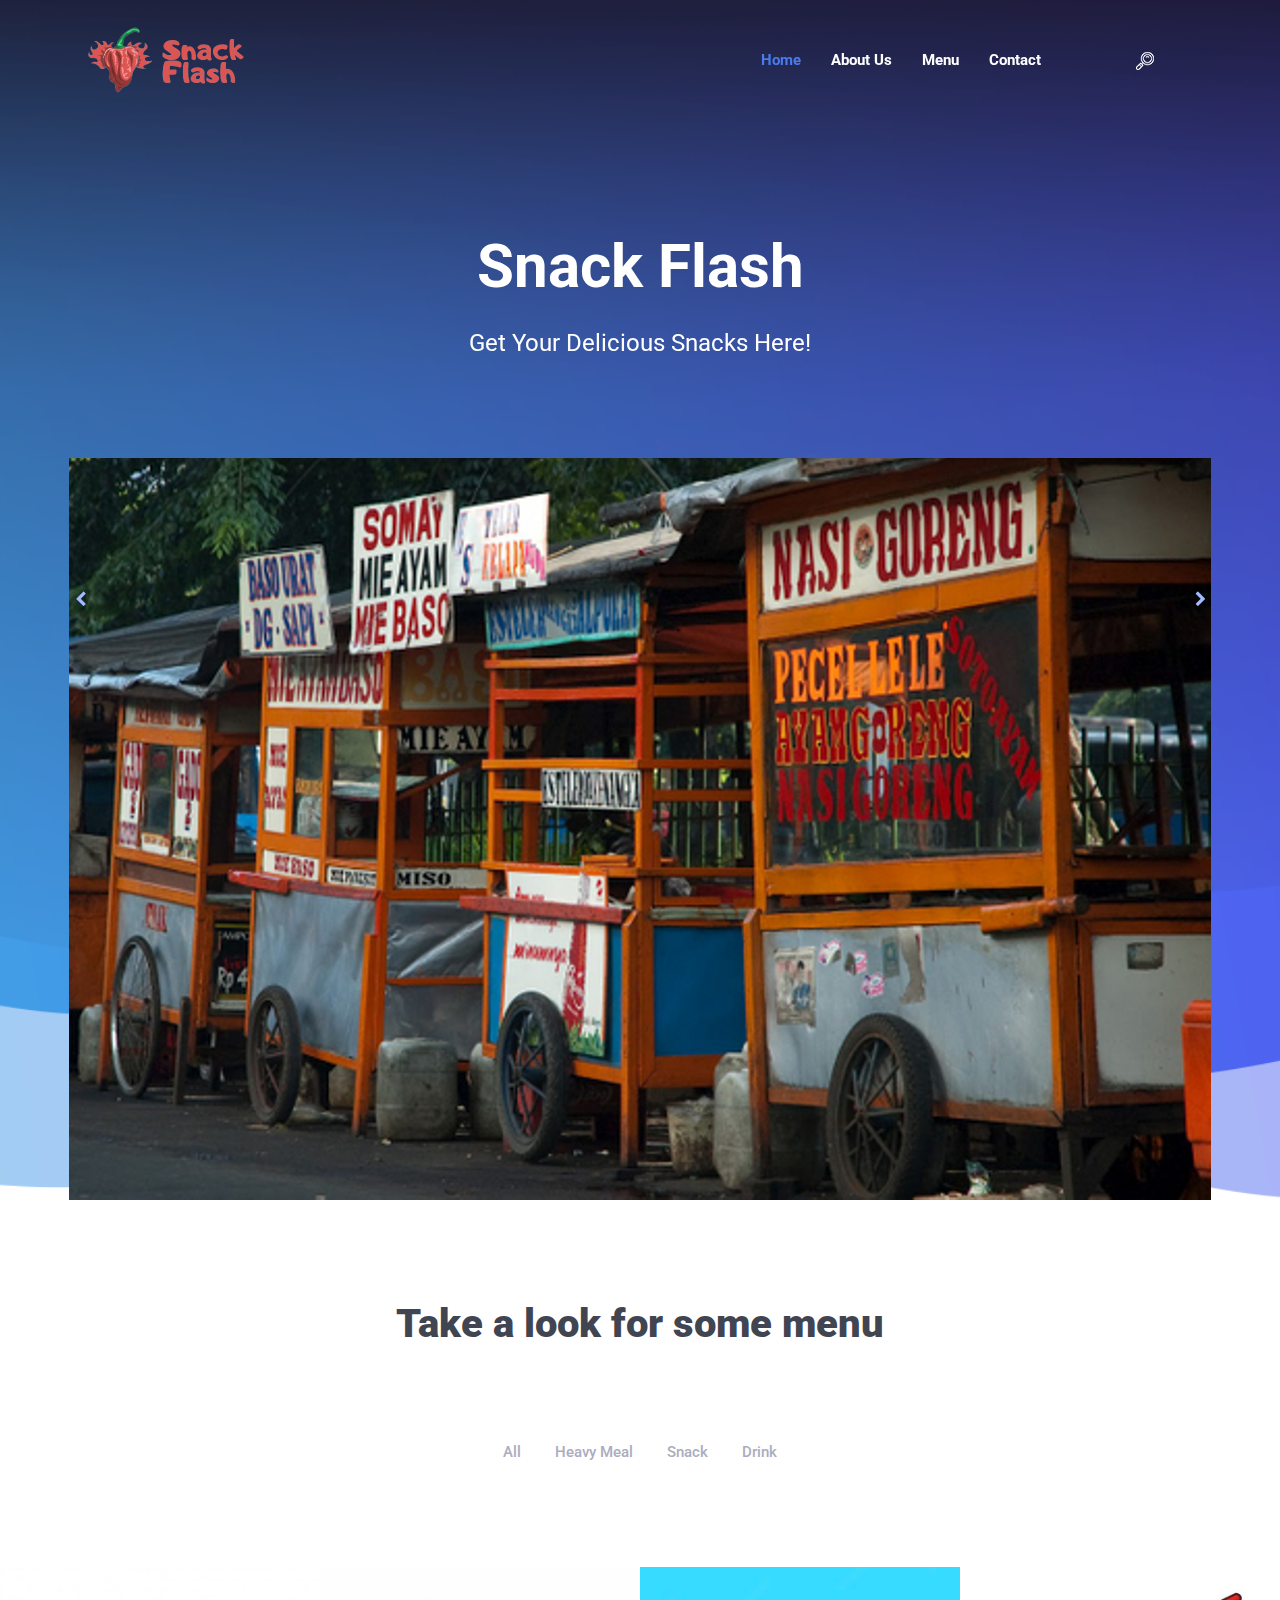
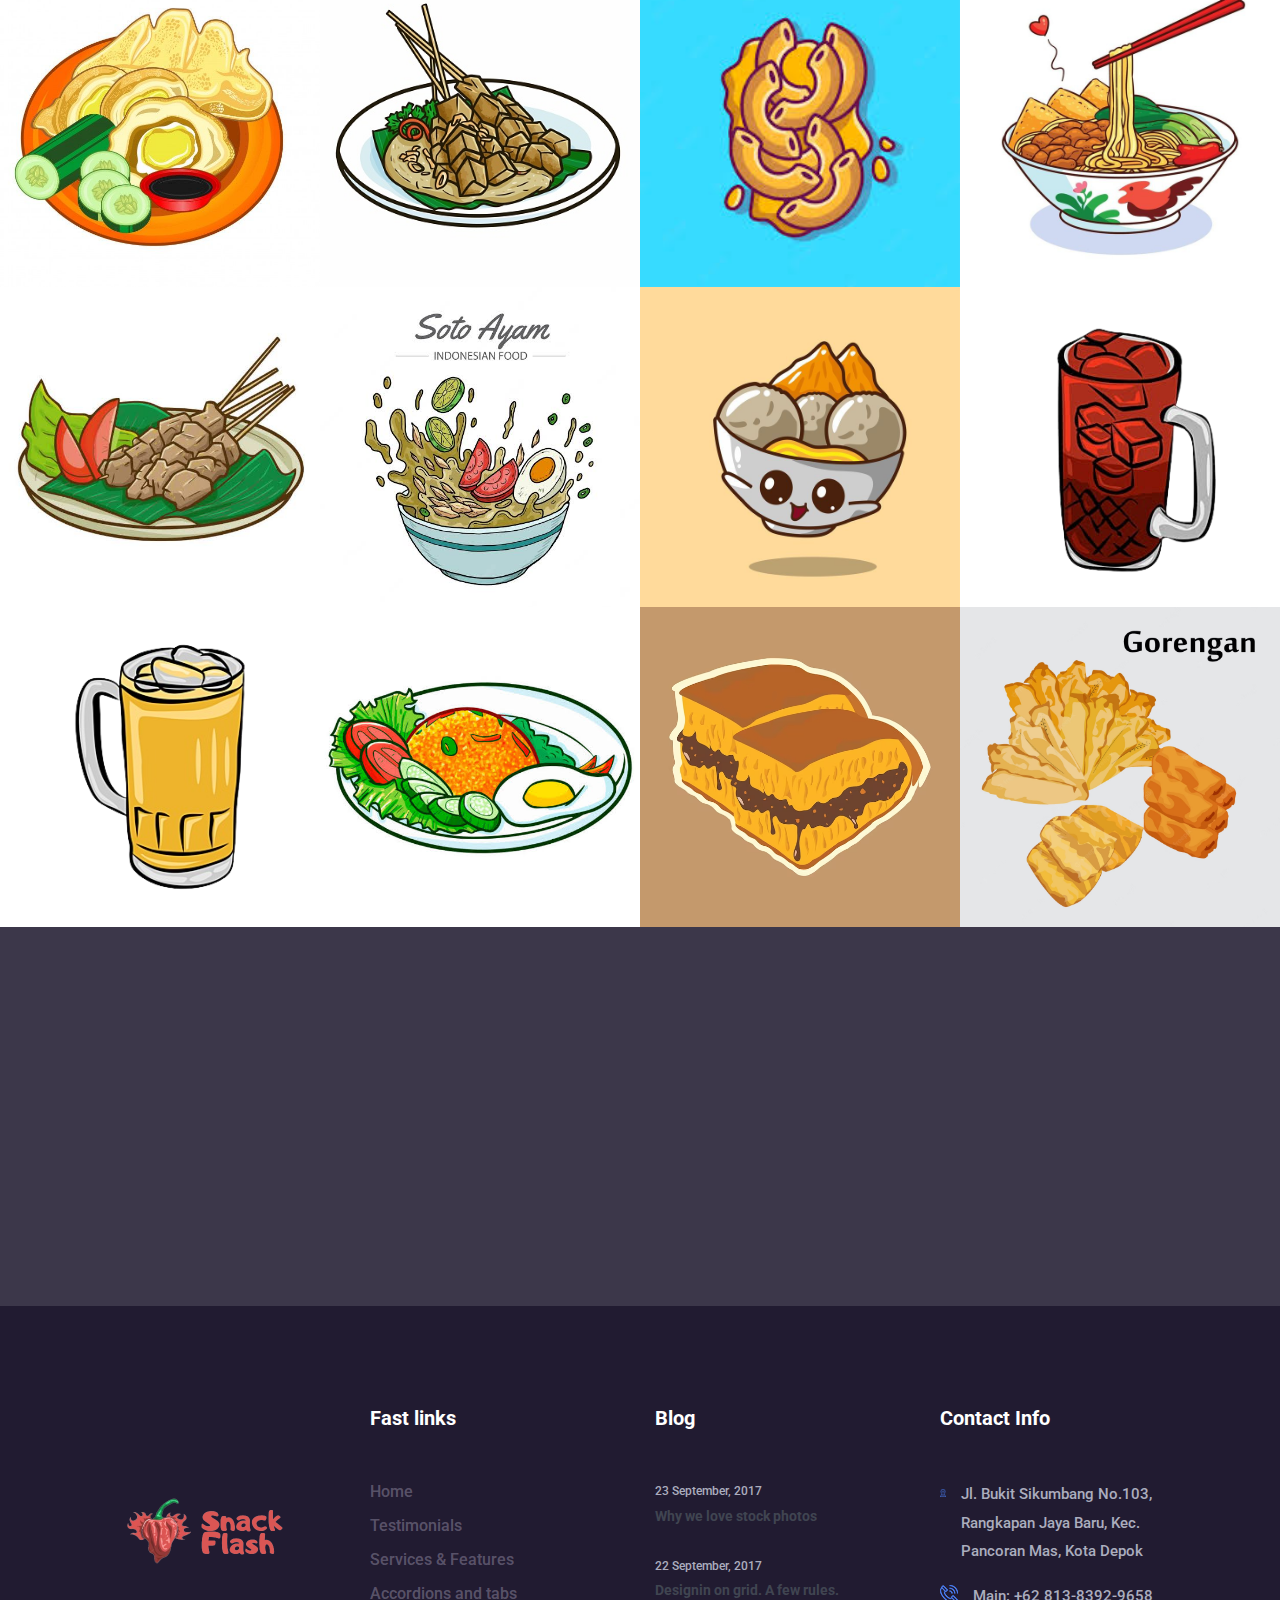
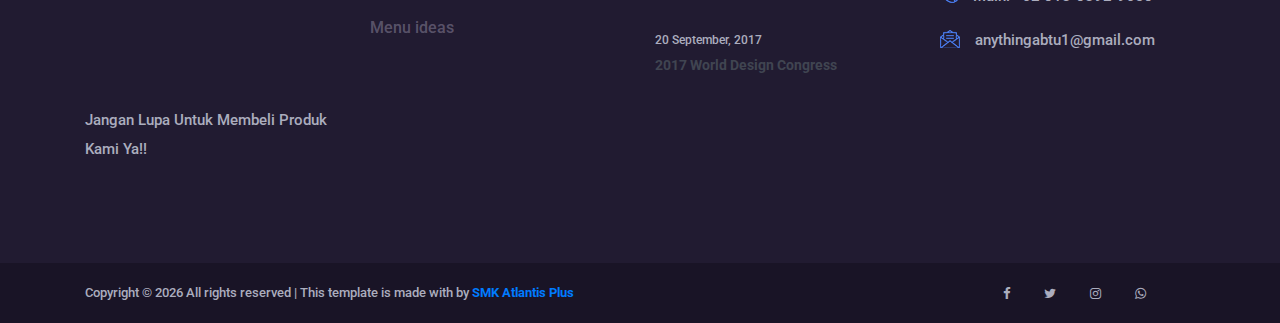
<file: index.html>
<!DOCTYPE html>
<html lang="en">

<head>
    <meta charset="UTF-8">
    <meta name="description" content="">
    <meta http-equiv="X-UA-Compatible" content="IE=edge">
    <meta name="viewport" content="width=device-width, initial-scale=1, shrink-to-fit=no">
    <!-- The above 4 meta tags *must* come first in the head; any other head content must come *after* these tags -->

    <!-- Title -->
    <title>Snack Flash| Home</title>

    <!-- Favicon -->
    <link rel="icon" href="core-img/logo2.png">

    <!-- Core Stylesheet -->
    <link href="style.css" rel="stylesheet">

    <!-- Responsive CSS -->
    <link href="css/responsive.css" rel="stylesheet">

</head>

<body>
    <!-- ***** Preloader Start ***** -->
    <div id="preloader">
        <div class="mosh-preloader"></div>
    </div>


    <!-- ***** Header Area Start ***** -->
    <header class="header_area clearfix">
        <div class="container-fluid h-100">
            <div class="row h-100">
                <!-- Menu Area Start -->
                <div class="col-12 h-100">
                    <div class="menu_area h-100">
                        <nav class="navbar h-100 navbar-expand-lg align-items-center">
                            <!-- Logo -->
                            <a class="navbar-brand" href="index.html"><img src="core-img/new logo.png" alt="logo" width="250" height="185"></a>

                            <!-- Menu Area -->
                            <button class="navbar-toggler" type="button" data-toggle="collapse" data-target="#mosh-navbar" aria-controls="mosh-navbar" aria-expanded="false" aria-label="Toggle navigation"><span class="navbar-toggler-icon"></span></button>

                            <div class="collapse navbar-collapse justify-content-end" id="mosh-navbar">
                                <ul class="navbar-nav animated" id="nav">
                                    <li class="nav-item active"><a class="nav-link" href="index.html">Home</a></li>
                                    <li class="nav-item dropdown">
                                    </li>
                                    <li class="nav-item"><a class="nav-link" href="about.html">About Us</a></li>
                                    <li class="nav-item"><a class="nav-link" href="menu.html">Menu</a></li>
                                    <li class="nav-item"><a class="nav-link" href="contact.html">Contact</a></li>
                                </ul>
                                <!-- Search Form Area Start -->
                                <div class="search-form-area animated">
                                    <form action="#" method="post">
                                        <input type="search" name="search" id="search" placeholder="Type keywords &amp; hit enter">
                                        <button type="submit" class="d-none"><img src="core-img/search-icon.png" alt="Search"></button>
                                    </form>
                                </div>
                                <!-- Search btn -->
                                <div class="search-button">
                                    <a href="#" id="search-btn"><img src="core-img/search-icon.png" alt="Search"></a>
                                </div>


                            </div>
                        </nav>
                    </div>
                </div>
            </div>
        </div>
    </header>
    <!-- ***** Header Area End ***** -->


    <!-- ***** Welcome Area Start ***** -->
    <section class="welcome_area clearfix" id="home" style="background-image: url(bg-img/welcome-bg.png)">
        <div class="hero-slides owl-carousel">
            <!-- Single Hero Slides -->
            <div class="single-hero-slide d-flex align-items-end justify-content-center">
                <div class="hero-slide-content text-center">
                    <h2>Snack Flash</h2>
                    <h4>Get Your Delicious Snacks Here!</h4>
                    <img class="slide-img" src="bg-img/kaki lima2.png" alt="pict">
                </div>
            </div>
            <!-- Single Hero Slides -->
            <div class="single-hero-slide d-flex align-items-end justify-content-center">
                <div class="hero-slide-content text-center">
                    <h2>Makaroni Ngawi</h2>
                    <h4>Get The Wet And Dry Variant!</h4>
                    <img class="slide-img" src="bg-img/mkr.jpg" alt="">
                </div>
            </div>
        </div>
    </section>
    <!-- ***** Welcome Area End ***** -->





    <!-- ***** Portfolio Area Start ***** -->
    <section class="mosh-portfolio-area section_padding_100_0 clearfix ">
        <div class="container ">
            <div class="row ">
                <div class="col-12 ">
                    <div class="section-heading text-center ">

                        <h2>Take a look for some menu</h2>
                    </div>
                </div>
            </div>
        </div>

        <div class="mosh-projects-menu ">
            <div class="text-center portfolio-menu ">
                <p class="active " data-filter="* ">All</p>
                <p data-filter=".hm ">Heavy Meal</p>
                <p data-filter=".sn ">Snack</p>
                <p data-filter=".dr ">Drink</p>
            </div>
        </div>

        <div class="mosh-portfolio ">
            <!-- Single gallery Item Start -->
            <div class="single_gallery_item hm ">
                <img src="portfolio-img/pempek2.jpg " alt=" ">
                <div class="gallery-hover-overlay d-flex align-items-center justify-content-center ">
                    <div class="port-hover-text text-center ">
                        <h4>Pempek</h4>
                        <a href="# ">Pempek ini berasal dari daerah Palembang</a>
                    </div>
                </div>
            </div>
            <!-- Single gallery Item Start -->
            <div class="single_gallery_item hm ">
                <img src="portfolio-img/sate padang2.jpg " alt=" ">
                <div class="gallery-hover-overlay d-flex align-items-center justify-content-center ">
                    <div class="port-hover-text text-center ">
                        <h4>Sate padang</h4>
                        <a href="# ">Sate padang ini berasal dari daerah padang panjang </a>
                    </div>
                </div>
            </div>
            <!-- Single gallery Item Start -->
            <div class="single_gallery_item gd sn ">
                <img src="portfolio-img/makaroni.jpeg " alt=" ">
                <div class="gallery-hover-overlay d-flex align-items-center justify-content-center ">
                    <div class="port-hover-text text-center ">
                        <h4>Makaroni</h4>
                        <a href="# ">Makaroni ini ada dua macam yaitu basah dan kering</a>
                    </div>
                </div>
            </div>
            <!-- Single gallery Item Start -->
            <div class="single_gallery_item hm ">
                <img src="portfolio-img/mie ayam.jpg " alt=" ">
                <div class="gallery-hover-overlay d-flex align-items-center justify-content-center ">
                    <div class="port-hover-text text-center ">
                        <h4>Mie ayam</h4>
                        <a href="# ">Mie Ayam ini ada beberapa macam dan banyak varian topingnya</a>
                    </div>
                </div>
            </div>
            <!-- Single gallery Item Start -->
            <div class="single_gallery_item hm ">
                <img src="portfolio-img/sate ayam.jpeg " alt=" ">
                <div class="gallery-hover-overlay d-flex align-items-center justify-content-center ">
                    <div class="port-hover-text text-center ">
                        <h4>Sate Ayam</h4>
                        <a href="# ">Sate Ayam ini makanan berasal dari daerah Madura</a>
                    </div>
                </div>
            </div>
            <!-- Single gallery Item Start -->
            <div class="single_gallery_item hm ">
                <img src="portfolio-img/soto ayam.jpeg " alt=" ">
                <div class="gallery-hover-overlay d-flex align-items-center justify-content-center ">
                    <div class="port-hover-text text-center ">
                        <h4>Soto Ayam</h4>
                        <a href="# ">Soto Ayam ini berbagai macam rasa dan toping </a>
                    </div>
                </div>
            </div>
            <!-- Single gallery Item Start -->
            <div class="single_gallery_item hm ">
                <img src="core-img/bakso2.jpg " alt=" ">
                <div class="gallery-hover-overlay d-flex align-items-center justify-content-center ">
                    <div class="port-hover-text text-center ">
                        <h4>Bakso</h4>
                        <a href="# ">Bakso ini berbagai macam isian dan ada dua jenis</a>
                    </div>
                </div>
            </div>
            <!-- Single gallery Item Start -->
            <div class="single_gallery_item dr ">
                <img src="portfolio-img/es teh.png " alt=" ">
                <div class="gallery-hover-overlay d-flex align-items-center justify-content-center ">
                    <div class="port-hover-text text-center ">
                        <h4>ES Teh Manis</h4>
                        <a href="# ">Es Teh Manis ini sangat enak sambil dinikmati dengan makanan yang ada disini</a>
                    </div>
                </div>
            </div>
            <!-- Single gallery Item Start -->
            <div class="single_gallery_item dr ">
                <img src="portfolio-img/es jerukk.png " alt=" ">
                <div class="gallery-hover-overlay d-flex align-items-center justify-content-center ">
                    <div class="port-hover-text text-center ">
                        <h4>ES Jeruk</h4>
                        <a href="# ">Es jeruk sangat cocok di minum dengan makanan hangat dan pedas</a>
                    </div>
                </div>
            </div>

            <!-- Single gallery Item Start -->
            <div class="single_gallery_item hm ">
                <img src="portfolio-img/nasi goreng.jpeg " alt=" ">
                <div class="gallery-hover-overlay d-flex align-items-center justify-content-center ">
                    <div class="port-hover-text text-center ">
                        <h4>Nasi Goreng</h4>
                        <a href="# ">Nasi goreng ini banyak sekali macamnya dan sangat enak ketika di hidangkan pas hangat</a>
                    </div>
                </div>
            </div>
            <!-- Single gallery Item Start -->
            <div class="single_gallery_item sn ">
                <img src="portfolio-img/martabak.avif " alt=" ">
                <div class="gallery-hover-overlay d-flex align-items-center justify-content-center ">
                    <div class="port-hover-text text-center ">
                        <h4>Martabak</h4>
                        <a href="https://id.wikipedia.org/wiki/Martabak ">Martabak ini adalah makanan yang sangat disukai kalangan masyarakat</a>
                    </div>
                </div>
            </div>
            <!-- Single gallery Item Start -->
            <div class="single_gallery_item sn ">
                <img src="portfolio-img/gorengan.avif " alt=" ">
                <div class="gallery-hover-overlay d-flex align-items-center justify-content-center ">
                    <div class="port-hover-text text-center ">
                        <h4>Gorengan</h4>
                        <a href="https://id.wikipedia.org/wiki/Gorengan#:~:text=Gorengan%20adalah%20istilah%20yang%20mencakup,minyak%20goreng%20panas%20yang%20banyak. ">Gorengan ini banyak di sukai oleh kalangan masyarakat</a>
                    </div>
                </div>
            </div>
        </div>
    </section>
    <!-- ***** Portfolio Area End ***** -->




    <!-- ***** CTA Area Start ***** -->
    <section class="mosh-call-to-action-area bg-img bg-overlay section_padding_100 " style="background-image: url(bg-img/cta.jpg); ">
        <div class="container ">
            <div class="row ">
                <div class="col-12 ">
                    <div class="cta-content text-center wow fadeIn " data-wow-delay="0.5s ">
                        <div class="section-heading ">
                            <p>Berikan pendapatmu</p>
                            <h2>Are you Ready to have a Talk?</h2>
                            <a href="contact.html " class="btn mosh-btn ">Contact Us</a>
                        </div>
                    </div>
                </div>
            </div>
        </div>
    </section>
    <!-- ***** CTA Area End ***** -->

    <!-- ***** Footer Area Start ***** -->
    <footer class="footer-area clearfix ">
        <!-- Top Fotter Area -->
        <div class="top-footer-area section_padding_100_0 ">
            <div class="container ">
                <div class="row ">
                    <div class="col-12 col-sm-6 col-lg-3 ">
                        <div class="single-footer-widget mb-100 ">
                            <a href="# " class="mb-50 d-block "><img src="core-img/new logo.png " alt=" " width="250 " height="185 "></a>
                            <p>Jangan Lupa Untuk Membeli Produk Kami Ya!!</p>
                        </div>
                    </div>
                    <div class="col-12 col-sm-6 col-lg-3 ">
                        <div class="single-footer-widget mb-100 ">
                            <h5>Fast links</h5>
                            <ul>
                                <li><a href="# ">Home</a></li>
                                <li><a href="# ">Testimonials</a></li>
                                <li><a href="# ">Services &amp; Features</a></li>
                                <li><a href="# ">Accordions and tabs</a></li>
                                <li><a href="# ">Menu ideas</a></li>
                            </ul>
                        </div>
                    </div>
                    <div class="col-12 col-sm-6 col-lg-3 ">
                        <div class="single-footer-widget mb-100 ">
                            <h5>Blog</h5>
                            <div class="footer-single--blog-post ">
                                <a href="# " class="blog-post-date ">
                                    <p>23 September, 2017</p>
                                </a>
                                <a href="# " class="blog-post-title ">
                                    <h6>Why we love stock photos</h6>
                                </a>
                            </div>
                            <div class="footer-single--blog-post ">
                                <a href="# " class="blog-post-date ">
                                    <p>22 September, 2017</p>
                                </a>
                                <a href="# " class="blog-post-title ">
                                    <h6>Designin on grid. A few rules. </h6>
                                </a>
                            </div>
                            <div class="footer-single--blog-post ">
                                <a href="# " class="blog-post-date ">
                                    <p>20 September, 2017</p>
                                </a>
                                <a href="# " class="blog-post-title ">
                                    <h6>2017 World Design Congress</h6>
                                </a>
                            </div>
                        </div>
                    </div>
                    <div class="col-12 col-sm-6 col-lg-3 ">
                        <div class="single-footer-widget mb-100 ">
                            <h5>Contact Info</h5>
                            <div class="footer-single-contact-info d-flex ">
                                <div class="contact-icon ">
                                    <img src="core-img/map.png " alt=" ">
                                </div>
                                <p>Jl. Bukit Sikumbang No.103, Rangkapan Jaya Baru, Kec. Pancoran Mas, Kota Depok</p>
                            </div>
                            <div class="footer-single-contact-info d-flex ">
                                <div class="contact-icon ">
                                    <img src="core-img/call.png " alt=" ">
                                </div>
                                <p>Main: +62 813-8392-9658</p>
                            </div>
                            <div class="footer-single-contact-info d-flex ">
                                <div class="contact-icon ">
                                    <img src="core-img/message.png " alt=" ">
                                </div>
                                <p>anythingabtu1@gmail.com</p>
                            </div>
                        </div>
                    </div>
                </div>
            </div>
        </div>
        <!-- Fotter Bottom Area -->
        <div class="footer-bottom-area ">
            <div class="container h-100 ">
                <div class="row h-100 ">
                    <div class="col-12 h-100 ">
                        <div class="footer-bottom-content h-100 d-md-flex justify-content-between align-items-center ">
                            <div class="copyright-text ">
                                <p>
                                    <!-- Link back to Colorlib can't be removed. Template is licensed under CC BY 3.0. -->
                                    Copyright &copy;
                                    <script>
                                        document.write(new Date().getFullYear());
                                    </script> All rights reserved | This template is made with by <a href="http://www.atlantisplus.sch.id/ " target="_blank ">SMK Atlantis Plus</a>
                                    <!-- Link back to Colorlib can't be removed. Template is licensed under CC BY 3.0. -->
                                </p>
                            </div>
                            <div class="footer-social-info ">
                                <a href="https://www.facebook.com/daffa.aribawono.7 "><i class="fa fa-facebook " aria-hidden="true "></i></a>
                                <a href=" https://twitter.com/dfax_?t=hN_AeQskLC9kM52jjEj3Gw&s=08 "><i class="fa fa-twitter " aria-hidden="true "></i></a>
                                <a href="https://www.instagram.com/invites/contact/?i=3k17hxccpsen&utm_content=f95stvm "><i class="fa fa-instagram " aria-hidden="true "></i></a>
                                <a href="https://api.whatsapp.com/send/?phone=6289512653884&text&type=phone_number&app_absent=0 "><i class="fa fa-whatsapp " aria-hidden="true "></i></a>
                                <a href="#"><i class="fa fa-tiktok " aria-hidden="true"></i></a>
                            </div>
                        </div>
                    </div>
                </div>
            </div>
        </div>
    </footer>
    <!-- ***** Footer Area End ***** -->

    <!-- jQuery-2.2.4 js -->
    <script src="js/jquery-2.2.4.min.js "></script>
    <!-- Popper js -->
    <script src="js/popper.min.js "></script>
    <!-- Bootstrap js -->
    <script src="js/bootstrap.min.js "></script>
    <!-- All Plugins js -->
    <script src="js/plugins.js "></script>
    <!-- Active js -->
    <script src="js/active.js "></script>
</body>

</html>
</file>
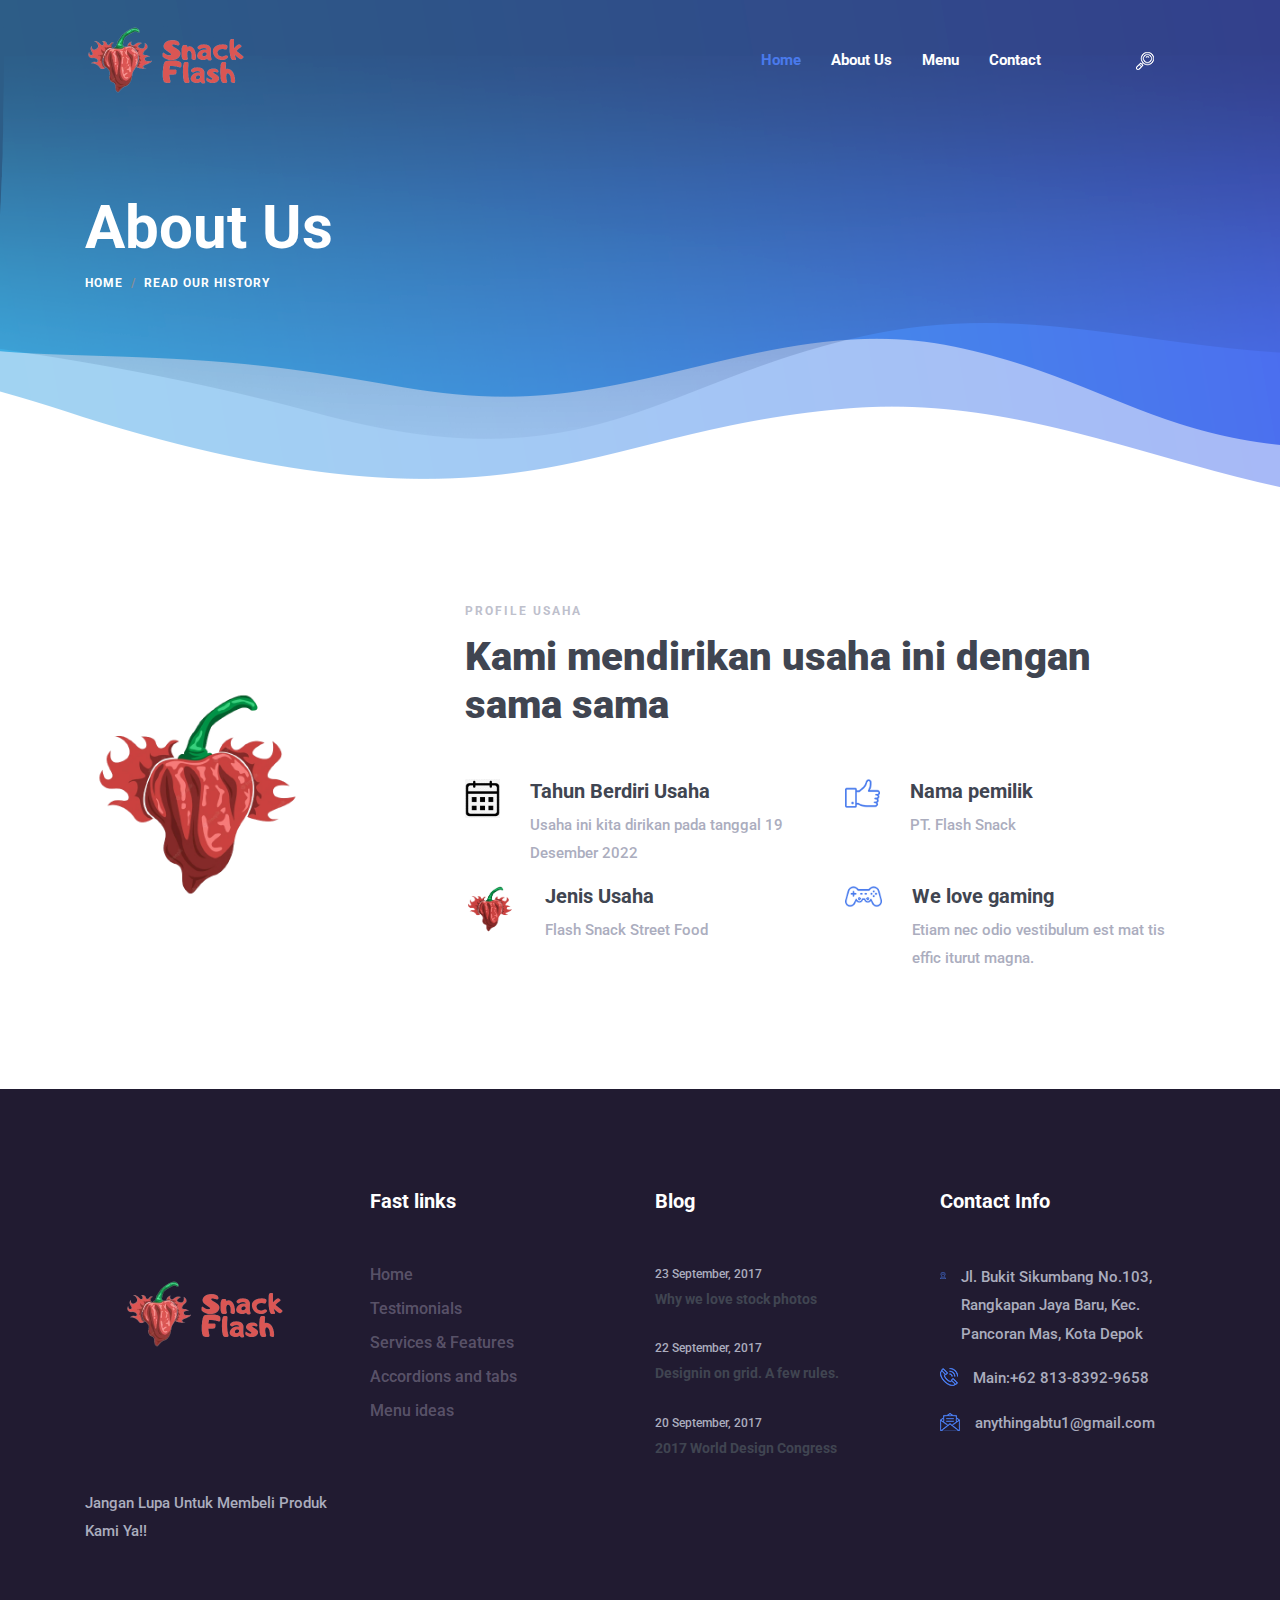
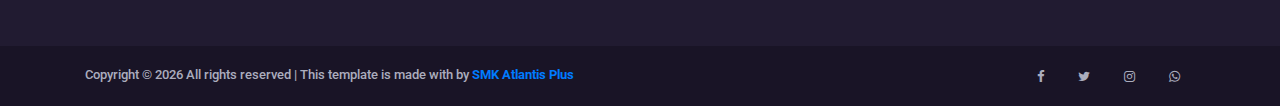
<file: about.html>
<!DOCTYPE html>
<html lang="en">

<head>
    <meta charset="UTF-8">
    <meta name="description" content="">
    <meta http-equiv="X-UA-Compatible" content="IE=edge">
    <meta name="viewport" content="width=device-width, initial-scale=1, shrink-to-fit=no">
    <!-- The above 4 meta tags *must* come first in the head; any other head content must come *after* these tags -->

    <!-- Title -->
    <title>Flash Snack | About</title>

    <!-- Favicon -->
    <link rel="icon" href="core-img/logo2.png">

    <!-- Core Stylesheet -->
    <link href="style.css" rel="stylesheet">

    <!-- Responsive CSS -->
    <link href="css/responsive.css" rel="stylesheet">

</head>

<body>
    <!-- ***** Preloader Start ***** -->
    <div id="preloader">
        <div class="mosh-preloader"></div>
    </div>

    <!-- ***** Header Area Start ***** -->
    <header class="header_area">
        <div class="container-fluid h-100">
            <div class="row h-100">
                <!-- Menu Area Start -->
                <div class="col-12 h-100">
                    <div class="menu_area h-100">
                        <nav class="navbar h-100 navbar-expand-lg align-items-center">
                            <!-- Logo -->
                            <a class="navbar-brand" href="index.html"><img src="core-img/new logo.png" alt="logo" width="250" height="185"></a>

                            <!-- Menu Area -->
                            <button class="navbar-toggler" type="button" data-toggle="collapse" data-target="#mosh-navbar" aria-controls="mosh-navbar" aria-expanded="false" aria-label="Toggle navigation"><span class="navbar-toggler-icon"></span></button>

                            <div class="collapse navbar-collapse justify-content-end" id="mosh-navbar">
                                <ul class="navbar-nav animated" id="nav">
                                    <li class="nav-item active"><a class="nav-link" href="index.html">Home</a></li>
                                    <li class="nav-item dropdown">

                                    </li>
                                    <li class="nav-item"><a class="nav-link" href="about.html">About Us</a></li>
                                    <li class="nav-item"><a class="nav-link" href="menu.html">Menu</a></li>
                                    <li class="nav-item"><a class="nav-link" href="contact.html">Contact</a></li>
                                </ul>
                                <!-- Search Form Area Start -->
                                <div class="search-form-area animated">
                                    <form action="#" method="post">
                                        <input type="search" name="search" id="search" placeholder="Type keywords &amp; hit enter">
                                        <button type="submit" class="d-none"><img src="core-img/search-icon.png" alt="Search"></button>
                                    </form>
                                </div>
                                <!-- Search btn -->
                                <div class="search-button">
                                    <a href="#" id="search-btn"><img src="core-img/search-icon.png" alt="Search"></a>
                                </div>
                                <!-- Login/Register btn -->

                            </div>
                        </nav>
                    </div>
                </div>
            </div>
        </div>
    </header>
    <!-- ***** Header Area End ***** -->

    <!-- ***** Breadcumb Area Start ***** -->
    <div class="mosh-breadcumb-area" style="background-image: url(core-img/breadcumb.png);">
        <div class="container h-100">
            <div class="row h-100 align-items-center">
                <div class="col-12">
                    <div class="bradcumbContent">
                        <h2>About Us</h2>
                        <nav aria-label="breadcrumb">
                            <ol class="breadcrumb">
                                <li class="breadcrumb-item"><a href="index.html">Home</a></li>
                                <li class="breadcrumb-item active" aria-current="page">Read Our History</li>
                            </ol>
                        </nav>
                    </div>
                </div>
            </div>
        </div>
    </div>
    <!-- ***** Breadcumb Area End ***** -->



    <!-- ***** Features Area Start ***** -->
    <section class="mosh-about-features-area section_padding_100">
        <div class="container">
            <div class="row align-items-center">

                <div class="col-12 col-md-4">
                    <div class="mosh-features-thumb wow fadeIn" data-wow-delay="0.5s">
                        <img src="core-img/logo2.png" alt="" width="225" height="65">
                    </div>
                </div>

                <div class="col-12 col-md-8">
                    <div class="mosh-about-us-content">
                        <div class="section-heading">
                            <p>Profile Usaha</p>
                            <h2>Kami mendirikan usaha ini dengan sama sama</h2>
                        </div>
                        <div class="row">
                            <!-- Single Feature Area -->
                            <div class="col-12 col-sm-6">
                                <div class="single-feature-area d-flex">
                                    <div class="feature-icon mr-30">
                                        <img src="core-img/date.png" alt="" width="45" height="25">
                                    </div>
                                    <div class="feature-content">
                                        <h5>Tahun Berdiri Usaha</h5>
                                        <p>Usaha ini kita dirikan pada tanggal 19 Desember 2022</p>
                                    </div>
                                </div>
                            </div>
                            <!-- Single Feature Area -->
                            <div class="col-12 col-sm-6">
                                <div class="single-feature-area d-flex">
                                    <div class="feature-icon mr-30">
                                        <img src="core-img/like.png" alt="" width="35" height="25">
                                    </div>
                                    <div class="feature-content">
                                        <h5>Nama pemilik</h5>
                                        <p>PT. Flash Snack</p>
                                    </div>
                                </div>
                            </div>
                            <!-- Single Feature Area -->
                            <div class="col-12 col-sm-6">
                                <div class="single-feature-area d-flex">
                                    <div class="feature-icon mr-30">
                                        <img src="core-img/logo2.png" alt="" width="50" height="25">
                                    </div>
                                    <div class="feature-content">
                                        <h5>Jenis Usaha</h5>
                                        <p>Flash Snack Street Food</p>
                                    </div>
                                </div>
                            </div>
                            <!-- Single Feature Area -->
                            <div class="col-12 col-sm-6">
                                <div class="single-feature-area d-flex">
                                    <div class="feature-icon mr-30">
                                        <img src="core-img/gamepad.png" alt="">
                                    </div>
                                    <div class="feature-content">
                                        <h5>We love gaming</h5>
                                        <p>Etiam nec odio vestibulum est mat tis effic iturut magna.</p>
                                    </div>
                                </div>
                            </div>
                        </div>

                    </div>
                </div>
            </div>
        </div>
    </section>
    <!-- ***** Features Area End ***** -->




    <!-- ***** Footer Area Start ***** -->
    <footer class="footer-area clearfix">
        <!-- Top Fotter Area -->
        <div class="top-footer-area section_padding_100_0">
            <div class="container">
                <div class="row">
                    <div class="col-12 col-sm-6 col-lg-3">
                        <div class="single-footer-widget mb-100">
                            <a href="#" class="mb-50 d-block"><img src="core-img/new logo.png" alt="" width="250" height="185"></a>
                            <p>Jangan Lupa Untuk Membeli Produk Kami Ya!!</p>
                        </div>
                    </div>
                    <div class="col-12 col-sm-6 col-lg-3">
                        <div class="single-footer-widget mb-100">
                            <h5>Fast links</h5>
                            <ul>
                                <li><a href="#">Home</a></li>
                                <li><a href="#">Testimonials</a></li>
                                <li><a href="#">Services &amp; Features</a></li>
                                <li><a href="#">Accordions and tabs</a></li>
                                <li><a href="#">Menu ideas</a></li>
                            </ul>
                        </div>
                    </div>
                    <div class="col-12 col-sm-6 col-lg-3">
                        <div class="single-footer-widget mb-100">
                            <h5>Blog</h5>
                            <div class="footer-single--blog-post">
                                <a href="#" class="blog-post-date">
                                    <p>23 September, 2017</p>
                                </a>
                                <a href="#" class="blog-post-title">
                                    <h6>Why we love stock photos</h6>
                                </a>
                            </div>
                            <div class="footer-single--blog-post">
                                <a href="#" class="blog-post-date">
                                    <p>22 September, 2017</p>
                                </a>
                                <a href="#" class="blog-post-title">
                                    <h6>Designin on grid. A few rules. </h6>
                                </a>
                            </div>
                            <div class="footer-single--blog-post">
                                <a href="#" class="blog-post-date">
                                    <p>20 September, 2017</p>
                                </a>
                                <a href="#" class="blog-post-title">
                                    <h6>2017 World Design Congress</h6>
                                </a>
                            </div>
                        </div>
                    </div>
                    <div class="col-12 col-sm-6 col-lg-3">
                        <div class="single-footer-widget mb-100">
                            <h5>Contact Info</h5>
                            <div class="footer-single-contact-info d-flex">
                                <div class="contact-icon">
                                    <img src="core-img/map.png" alt="">
                                </div>
                                <p>Jl. Bukit Sikumbang No.103, Rangkapan Jaya Baru, Kec. Pancoran Mas, Kota Depok</p>
                            </div>
                            <div class="footer-single-contact-info d-flex">
                                <div class="contact-icon">
                                    <img src="core-img/call.png" alt="">
                                </div>
                                <p>Main:+62 813-8392-9658</p>
                            </div>
                            <div class="footer-single-contact-info d-flex">
                                <div class="contact-icon">
                                    <img src="core-img/message.png" alt="">
                                </div>
                                <p>anythingabtu1@gmail.com</p>
                            </div>
                        </div>
                    </div>
                </div>
            </div>
        </div>
        <!-- Fotter Bottom Area -->
        <div class="footer-bottom-area">
            <div class="container h-100">
                <div class="row h-100">
                    <div class="col-12 h-100">
                        <div class="footer-bottom-content h-100 d-md-flex justify-content-between align-items-center">
                            <div class="copyright-text">
                                <p>
                                    <!-- Link back to Colorlib can't be removed. Template is licensed under CC BY 3.0. -->
                                    Copyright &copy;
                                    <script>
                                        document.write(new Date().getFullYear());
                                    </script> All rights reserved | This template is made with by <a href="http://www.atlantisplus.sch.id/" target="_blank">SMK Atlantis Plus</a>
                                    <!-- Link back to Colorlib can't be removed. Template is licensed under CC BY 3.0. -->
                                </p>
                            </div>
                            <div class="footer-social-info">
                                <a href="https://www.facebook.com/daffa.aribawono.7"><i class="fa fa-facebook" aria-hidden="true"></i></a>
                                <a href=" https://twitter.com/dfax_?t=hN_AeQskLC9kM52jjEj3Gw&s=08"><i class="fa fa-twitter" aria-hidden="true"></i></a>
                                <a href="https://www.instagram.com/invites/contact/?i=3k17hxccpsen&utm_content=f95stvm"><i class="fa fa-instagram" aria-hidden="true"></i></a>
                                <a href="https://api.whatsapp.com/send/?phone=6289512653884&text&type=phone_number&app_absent=0"><i class="fa fa-whatsapp" aria-hidden="true"></i></a>
                            </div>
                        </div>
                    </div>
                </div>
            </div>
        </div>
    </footer>
    <!-- ***** Footer Area End ***** -->

    <!-- jQuery-2.2.4 js -->
    <script src="js/jquery-2.2.4.min.js"></script>
    <!-- Popper js -->
    <script src="js/popper.min.js"></script>
    <!-- Bootstrap js -->
    <script src="js/bootstrap.min.js"></script>
    <!-- All Plugins js -->
    <script src="js/plugins.js"></script>
    <!-- Active js -->
    <script src="js/active.js"></script>
</body>

</html>
</file>
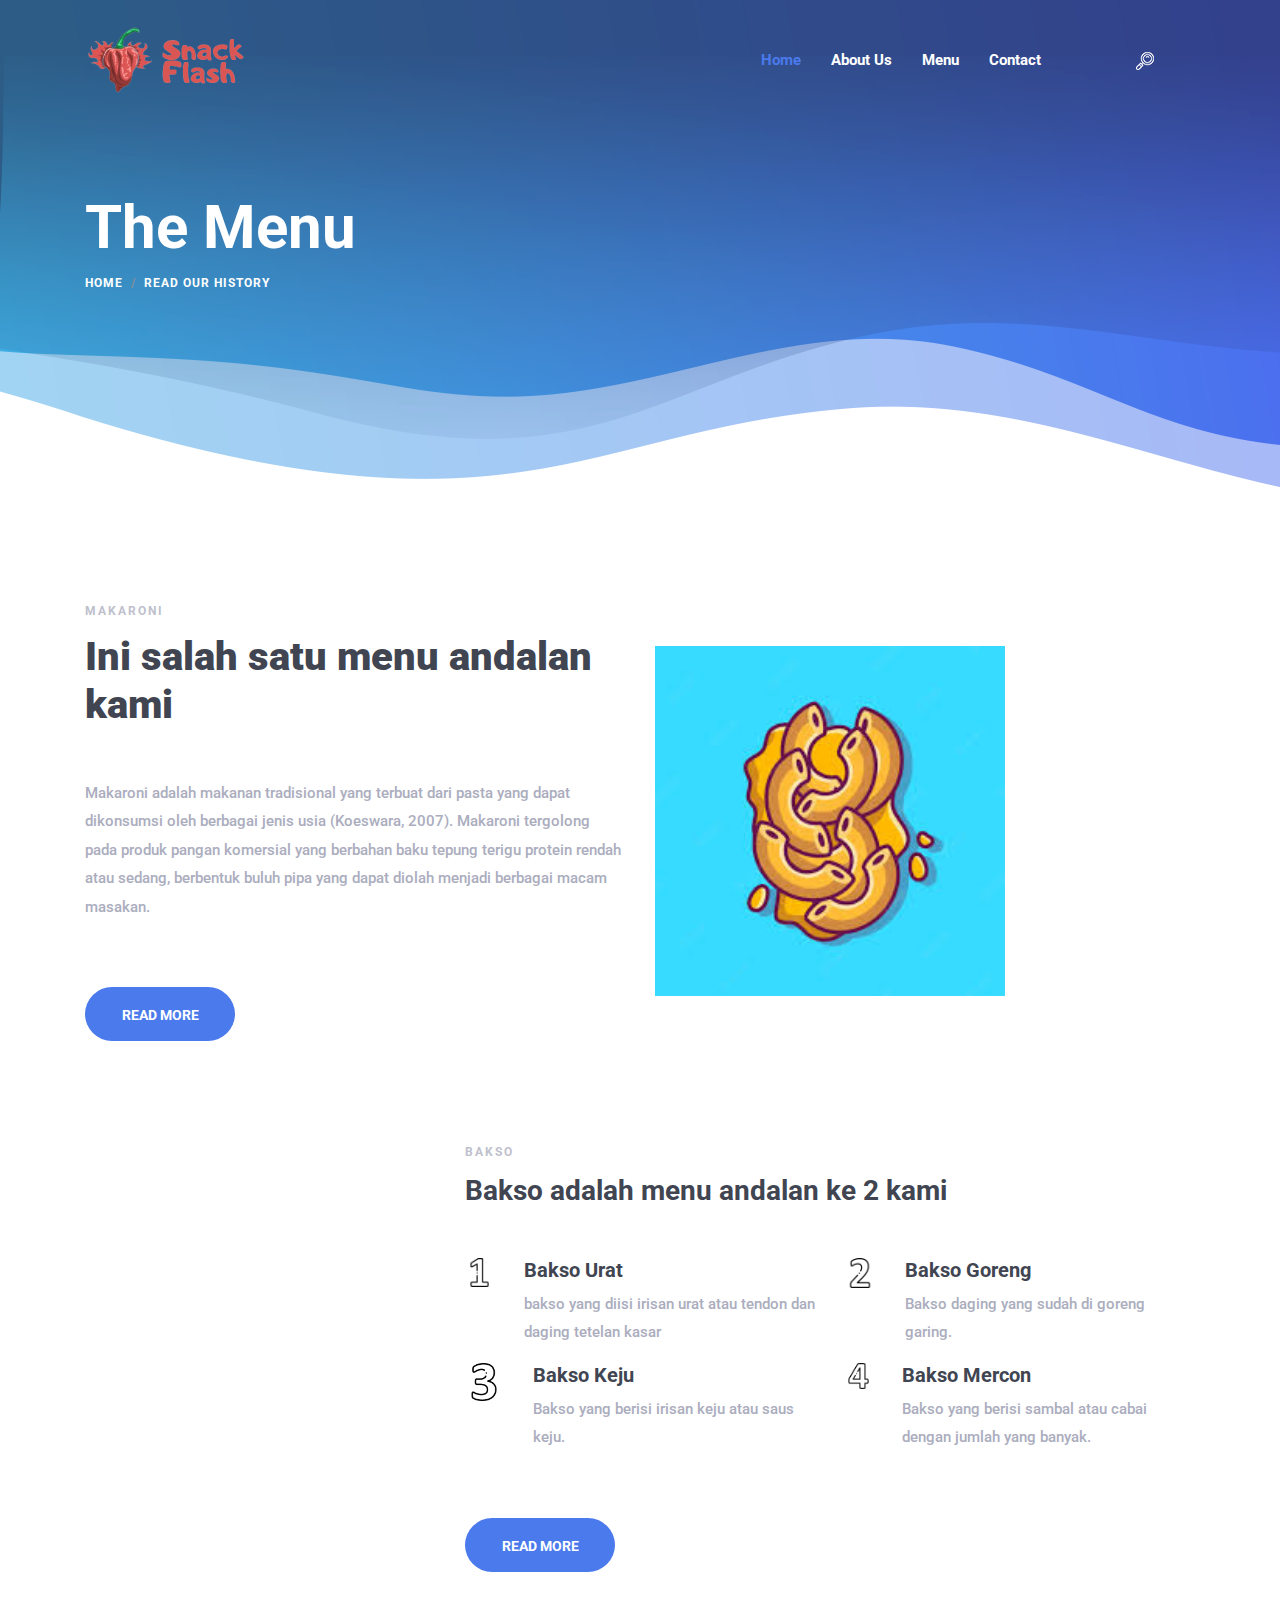
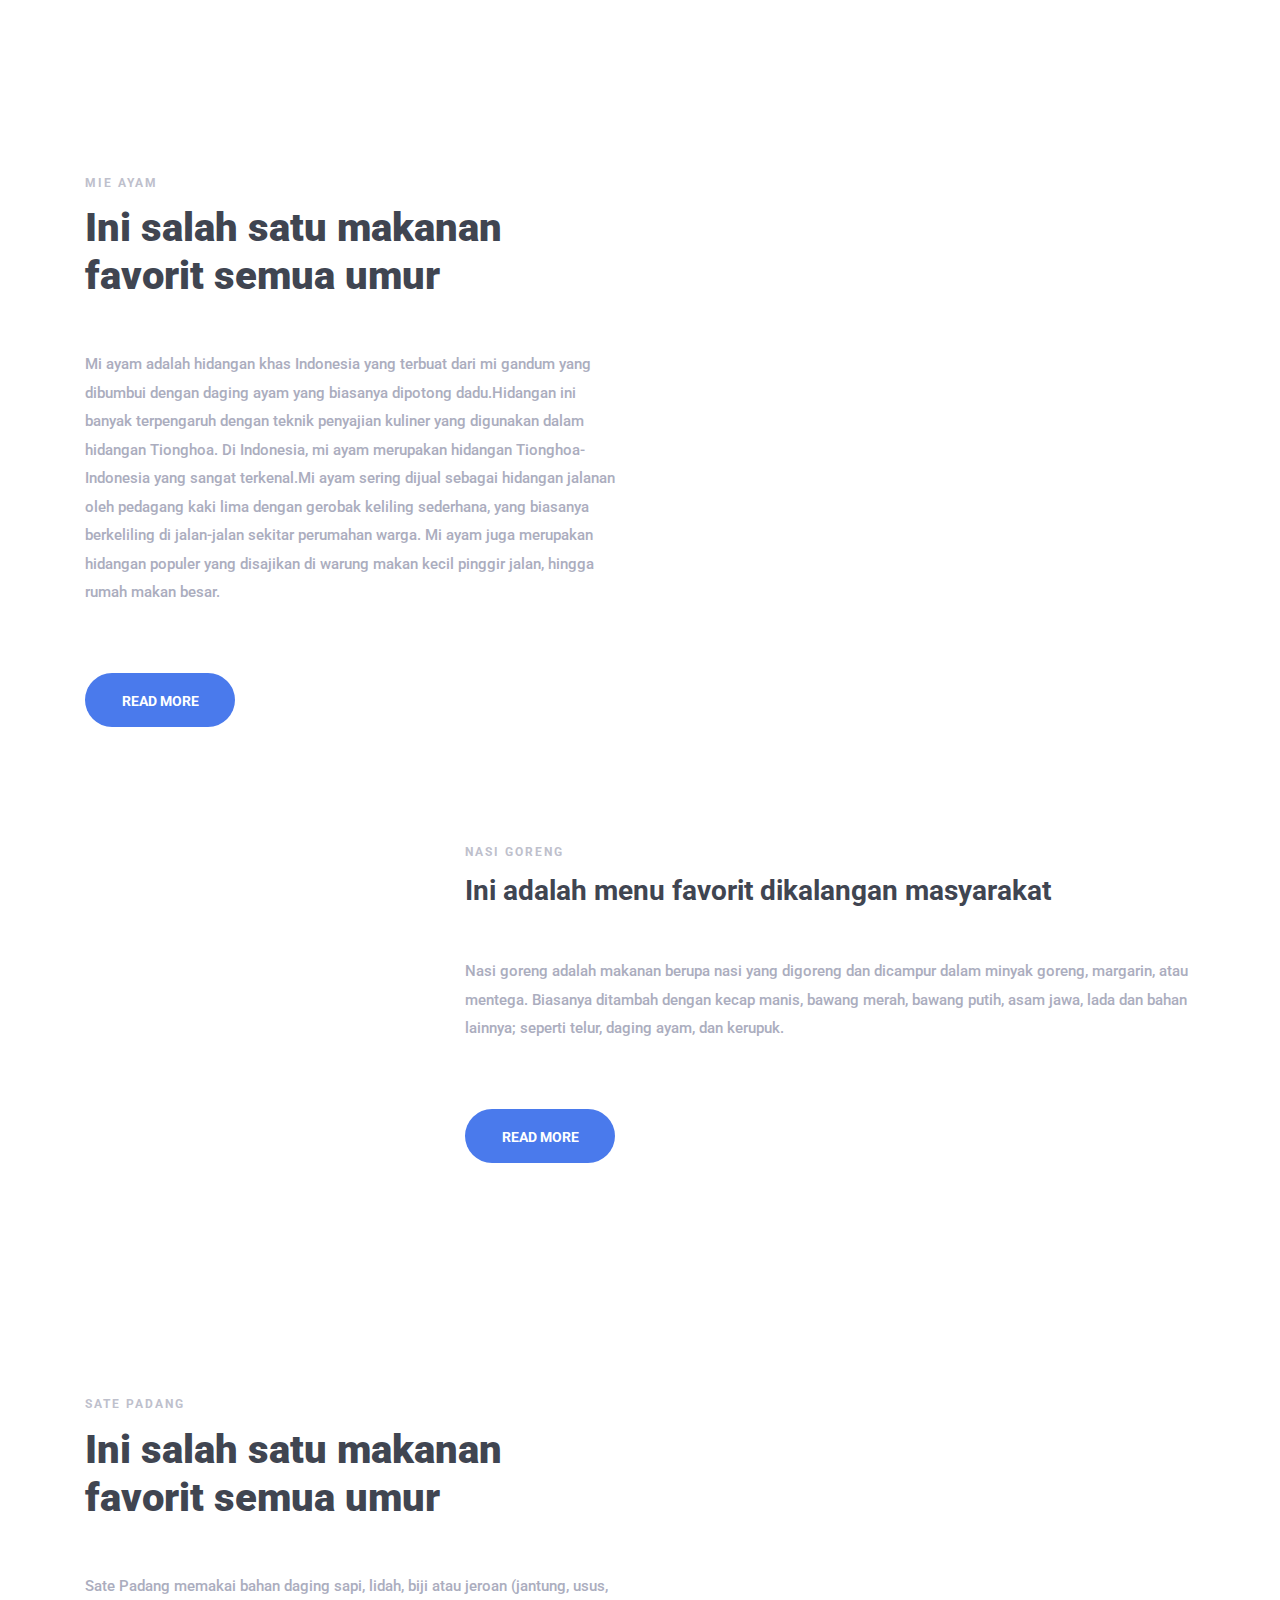
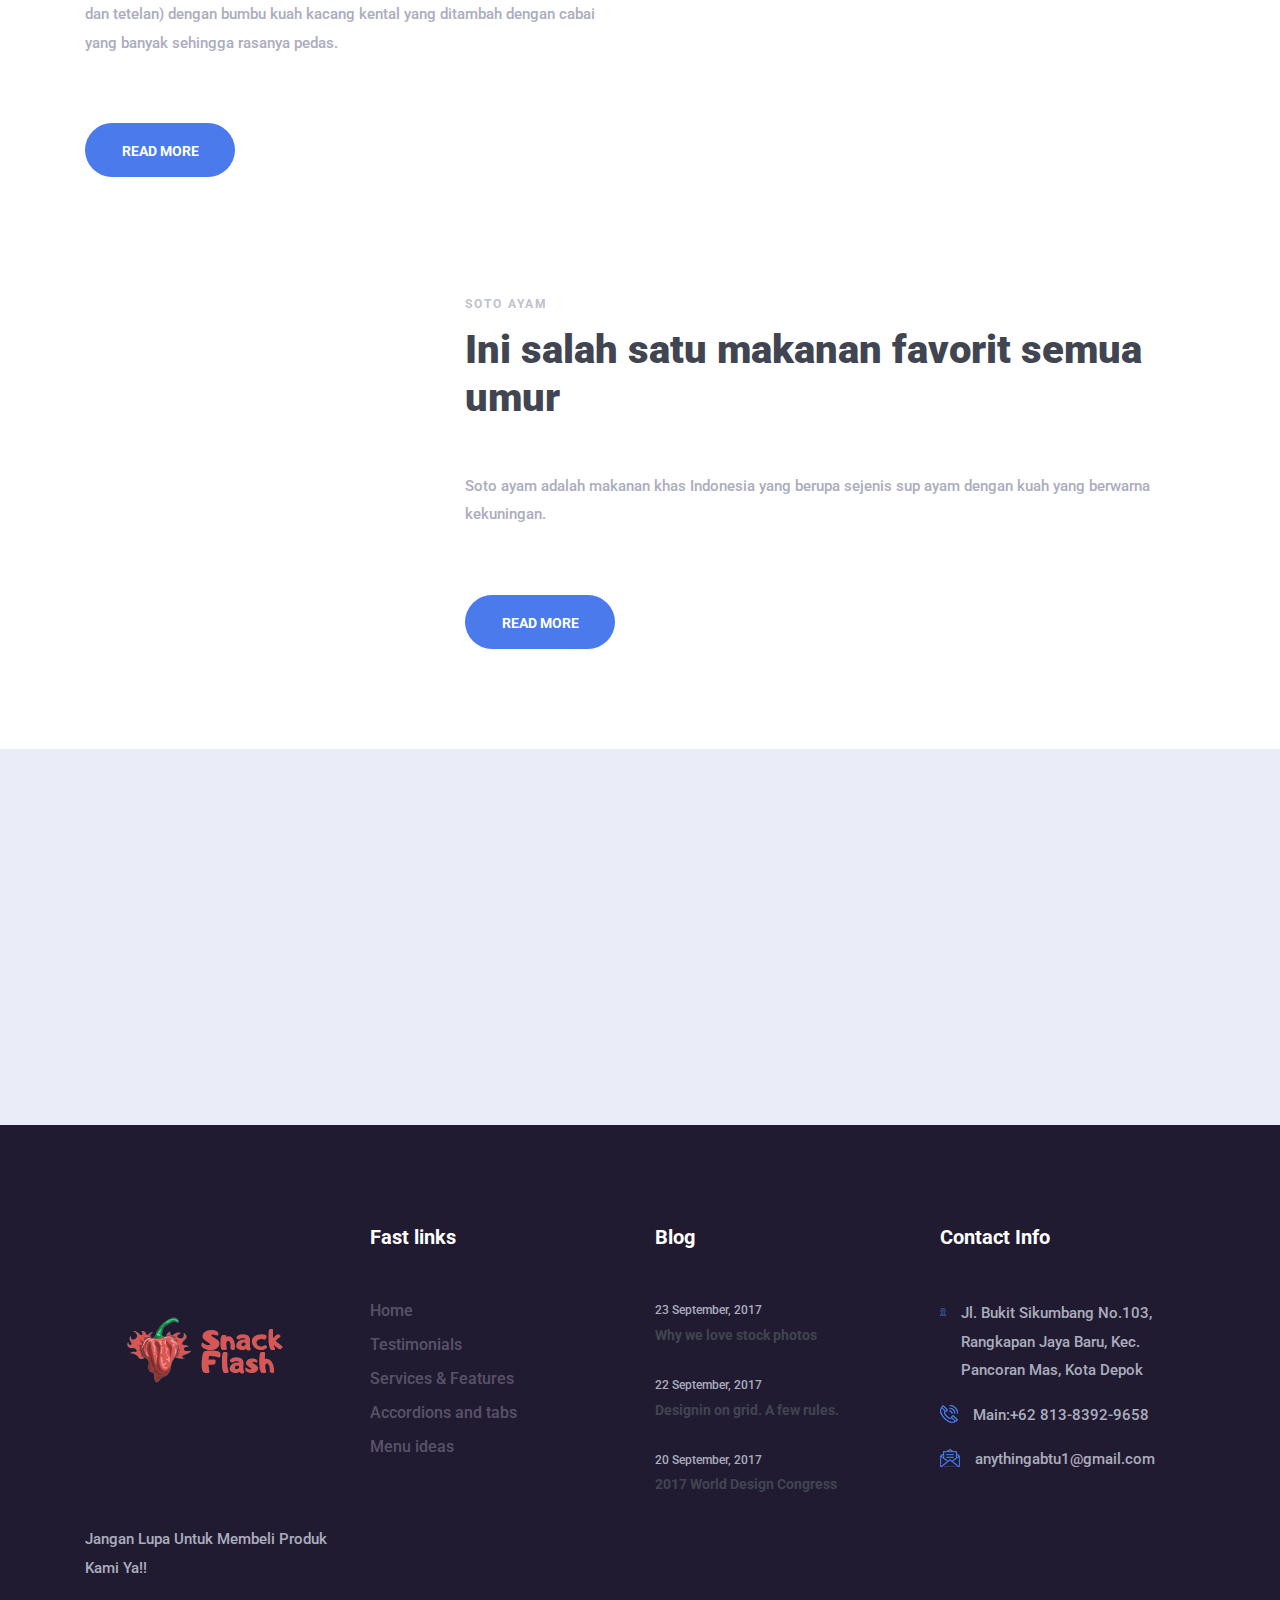
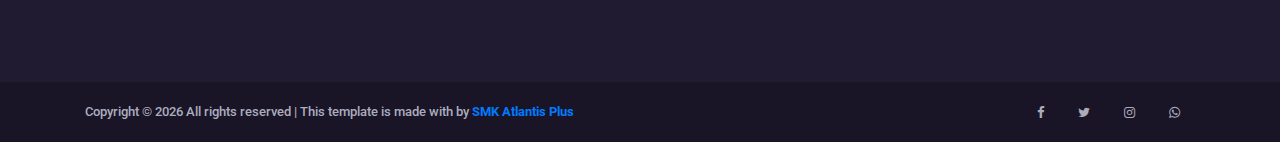
<file: menu.html>
<!DOCTYPE html>
<html lang="en">

<head>
    <meta charset="UTF-8">
    <meta name="description" content="">
    <meta http-equiv="X-UA-Compatible" content="IE=edge">
    <meta name="viewport" content="width=device-width, initial-scale=1, shrink-to-fit=no">
    <!-- The above 4 meta tags *must* come first in the head; any other head content must come *after* these tags -->

    <!-- Title -->
    <title>Flash Snack | About</title>

    <!-- Favicon -->
    <link rel="icon" href="core-img/logo2.png">

    <!-- Core Stylesheet -->
    <link href="style.css" rel="stylesheet">

    <!-- Responsive CSS -->
    <link href="css/responsive.css" rel="stylesheet">

</head>

<body>
    <!-- ***** Preloader Start ***** -->
    <div id="preloader">
        <div class="mosh-preloader"></div>
    </div>

    <!-- ***** Header Area Start ***** -->
    <header class="header_area">
        <div class="container-fluid h-100">
            <div class="row h-100">
                <!-- Menu Area Start -->
                <div class="col-12 h-100">
                    <div class="menu_area h-100">
                        <nav class="navbar h-100 navbar-expand-lg align-items-center">
                            <!-- Logo -->
                            <a class="navbar-brand" href="index.html"><img src="core-img/new logo.png" alt="logo" width="250" height="185"></a>

                            <!-- Menu Area -->
                            <button class="navbar-toggler" type="button" data-toggle="collapse" data-target="#mosh-navbar" aria-controls="mosh-navbar" aria-expanded="false" aria-label="Toggle navigation"><span class="navbar-toggler-icon"></span></button>

                            <div class="collapse navbar-collapse justify-content-end" id="mosh-navbar">
                                <ul class="navbar-nav animated" id="nav">
                                    <li class="nav-item active"><a class="nav-link" href="index.html">Home</a></li>
                                    <li class="nav-item dropdown">


                                    </li>
                                    <li class="nav-item"><a class="nav-link" href="about.html">About Us</a></li>
                                    <li class="nav-item"><a class="nav-link" href="menu.html">Menu</a></li>
                                    <li class="nav-item"><a class="nav-link" href="contact.html">Contact</a></li>
                                </ul>
                                <!-- Search Form Area Start -->
                                <div class="search-form-area animated">
                                    <form action="#" method="post">
                                        <input type="search" name="search" id="search" placeholder="Type keywords &amp; hit enter">
                                        <button type="submit" class="d-none"><img src="core-img/search-icon.png" alt="Search"></button>
                                    </form>
                                </div>
                                <!-- Search btn -->
                                <div class="search-button">
                                    <a href="#" id="search-btn"><img src="core-img/search-icon.png" alt="Search"></a>
                                </div>
                                <!-- Login/Register btn -->

                            </div>
                        </nav>
                    </div>
                </div>
            </div>
        </div>
    </header>
    <!-- ***** Header Area End ***** -->

    <!-- ***** Breadcumb Area Start ***** -->
    <div class="mosh-breadcumb-area" style="background-image: url(core-img/breadcumb.png);">
        <div class="container h-100">
            <div class="row h-100 align-items-center">
                <div class="col-12">
                    <div class="bradcumbContent">
                        <h2>The Menu</h2>
                        <nav aria-label="breadcrumb">
                            <ol class="breadcrumb">
                                <li class="breadcrumb-item"><a href="index.html">Home</a></li>
                                <li class="breadcrumb-item active" aria-current="page">Read Our History</li>
                            </ol>
                        </nav>
                    </div>
                </div>
            </div>
        </div>
    </div>
    <!-- ***** Breadcumb Area End ***** -->

    <!-- ***** About Us Area Start ***** -->
    <section class="mosh-aboutUs-area section_padding_100_0">
        <div class="container">
            <div class="row align-items-center">
                <div class="col-12 col-md-6">
                    <div class="mosh-about-us-content">
                        <div class="section-heading">
                            <p>Makaroni</p>
                            <h2>Ini salah satu menu andalan kami</h2>
                        </div>
                        <p>Makaroni adalah makanan tradisional yang terbuat dari pasta yang dapat dikonsumsi oleh berbagai jenis usia (Koeswara, 2007). Makaroni tergolong pada produk pangan komersial yang berbahan baku tepung terigu protein rendah atau sedang,
                            berbentuk buluh pipa yang dapat diolah menjadi berbagai macam masakan.</p>
                        <a href="https://id.wikipedia.org/wiki/Makaroni" class="btn mosh-btn mt-50">Read More</a>
                    </div>
                </div>
                <div class="col-12 col-md-6">
                    <div class="mosh-about-us-thumb wow fadeInUp" data-wow-delay="0.5s">
                        <img src="portfolio-img/makaroni.jpeg" alt="" width="350" height="135">
                    </div>
                </div>
            </div>
        </div>
    </section>
    <!-- ***** About Us Area End ***** -->

    <!-- ***** Features Area Start ***** -->
    <section class="mosh-about-features-area section_padding_100">
        <div class="container">
            <div class="row align-items-center">

                <div class="col-12 col-md-4">
                    <div class="mosh-features-thumb wow fadeIn" data-wow-delay="0.5s">
                        <img src="core-img/bakso.jpg" alt="">
                    </div>
                </div>

                <div class="col-12 col-md-8">
                    <div class="mosh-about-us-content">
                        <div class="section-heading">
                            <p>Bakso</p>
                            <h3>Bakso adalah menu andalan ke 2 kami</h3>
                        </div>
                        <div class="row">
                            <!-- Single Feature Area -->
                            <div class="col-12 col-sm-6">
                                <div class="single-feature-area d-flex">
                                    <div class="feature-icon mr-30">
                                        <img src="core-img/1.png" alt="" width="43" height="25">
                                    </div>
                                    <div class="feature-content">
                                        <h5>Bakso Urat</h5>
                                        <p> bakso yang diisi irisan urat atau tendon dan daging tetelan kasar</p>
                                    </div>
                                </div>
                            </div>
                            <!-- Single Feature Area -->
                            <div class="col-12 col-sm-6">
                                <div class="single-feature-area d-flex">
                                    <div class="feature-icon mr-30">
                                        <img src="core-img/2.png" alt="" width="30" height="25">
                                    </div>
                                    <div class="feature-content">
                                        <h5>Bakso Goreng</h5>
                                        <p>Bakso daging yang sudah di goreng garing.</p>
                                    </div>
                                </div>
                            </div>
                            <!-- Single Feature Area -->
                            <div class="col-12 col-sm-6">
                                <div class="single-feature-area d-flex">
                                    <div class="feature-icon mr-30">
                                        <img src="core-img/3.png" alt="" width="40" height="25">
                                    </div>
                                    <div class="feature-content">
                                        <h5>Bakso Keju</h5>
                                        <p>Bakso yang berisi irisan keju atau saus keju.</p>
                                    </div>
                                </div>
                            </div>
                            <!-- Single Feature Area -->
                            <div class="col-12 col-sm-6">
                                <div class="single-feature-area d-flex">
                                    <div class="feature-icon mr-30">
                                        <img src="core-img/4.png" alt="" width="40" height="25">
                                    </div>
                                    <div class="feature-content">
                                        <h5>Bakso Mercon</h5>
                                        <p>Bakso yang berisi sambal atau cabai dengan jumlah yang banyak.</p>
                                    </div>
                                </div>
                            </div>
                        </div>
                        <a href="https://id.wikipedia.org/wiki/Bakso#:~:text=Bakso%20atau%20baso%20adalah%20jenis,ikan%2C%20udang%20bahkan%20daging%20kerbau." class="btn mosh-btn mt-50">Read More</a>
                    </div>
                </div>
            </div>
        </div>
    </section>
    <!-- ***** Features Area End ***** -->

    <!-- ***** Few Words Area Start ***** -->
    <section class="mosh-aboutUs-area section_padding_100_0">
        <div class="container">
            <div class="row align-items-center">
                <div class="col-12 col-md-6">
                    <div class="mosh-about-us-content">
                        <div class="section-heading">
                            <p>Mie Ayam</p>
                            <h2>Ini salah satu makanan favorit semua umur</h2>
                        </div>
                        <p>Mi ayam adalah hidangan khas Indonesia yang terbuat dari mi gandum yang dibumbui dengan daging ayam yang biasanya dipotong dadu.Hidangan ini banyak terpengaruh dengan teknik penyajian kuliner yang digunakan dalam hidangan Tionghoa.
                            Di Indonesia, mi ayam merupakan hidangan Tionghoa-Indonesia yang sangat terkenal.Mi ayam sering dijual sebagai hidangan jalanan oleh pedagang kaki lima dengan gerobak keliling sederhana, yang biasanya berkeliling di jalan-jalan
                            sekitar perumahan warga. Mi ayam juga merupakan hidangan populer yang disajikan di warung makan kecil pinggir jalan, hingga rumah makan besar.</p>
                        <a href="https://id.wikipedia.org/wiki/Mi_ayam#:~:text=Mi%20ayam%20adalah%20hidangan%20khas,Tionghoa%2DIndonesia%20yang%20sangat%20terkenal." class="btn mosh-btn mt-50">Read More</a>
                    </div>
                </div>
                <div class="col-12 col-md-6">
                    <div class="mosh-about-us-thumb wow fadeInUp" data-wow-delay="0.5s">
                        <img src="portfolio-img/mie ayam.jpg" alt="">
                    </div>
                </div>
            </div>
        </div>
    </section>
    <!-- ***** Few Words Area Start ***** -->
    <section class="mosh-about-features-area section_padding_100">
        <div class="container">
            <div class="row align-items-center">

                <div class="col-12 col-md-4">
                    <div class="mosh-features-thumb wow fadeIn" data-wow-delay="0.5s">
                        <img src="portfolio-img/nasi goreng.jpeg" alt="">
                    </div>
                </div>

                <div class="col-12 col-md-8">
                    <div class="mosh-about-us-content">
                        <div class="section-heading">
                            <p>Nasi Goreng</p>
                            <h3>Ini adalah menu favorit dikalangan masyarakat</h3>
                        </div>
                        <p>Nasi goreng adalah makanan berupa nasi yang digoreng dan dicampur dalam minyak goreng, margarin, atau mentega. Biasanya ditambah dengan kecap manis, bawang merah, bawang putih, asam jawa, lada dan bahan lainnya; seperti telur,
                            daging ayam, dan kerupuk.</p>
                        <a href="https://id.wikipedia.org/wiki/Nasi_goreng_(Indonesia)#:~:text=Nasi%20goreng%20adalah%20makanan%20berupa,%2C%20daging%20ayam%2C%20dan%20kerupuk." class="btn mosh-btn mt-50">Read More</a>
                    </div>
                </div>
            </div>
        </div>
    </section>

    <!-- ***** Few Words Area Start ***** -->
    <section class="mosh-aboutUs-area section_padding_100_0">
        <div class="container">
            <div class="row align-items-center">
                <div class="col-12 col-md-6">
                    <div class="mosh-about-us-content">
                        <div class="section-heading">
                            <p>Sate Padang</p>
                            <h2>Ini salah satu makanan favorit semua umur</h2>
                        </div>
                        <p>Sate Padang memakai bahan daging sapi, lidah, biji atau jeroan (jantung, usus, dan tetelan) dengan bumbu kuah kacang kental yang ditambah dengan cabai yang banyak sehingga rasanya pedas.</p>
                        <a href="https://id.wikipedia.org/wiki/Sate_padang" class="btn mosh-btn mt-50">Read More</a>
                    </div>
                </div>
                <div class="col-12 col-md-6">
                    <div class="mosh-about-us-thumb wow fadeInUp" data-wow-delay="0.5s">
                        <img src="portfolio-img/sate padang2.jpg" alt="">
                    </div>
                </div>
            </div>
        </div>
    </section>

    <!-- ***** Few Words Area Start ***** -->
    <section class="mosh-about-features-area section_padding_100">
        <div class="container">
            <div class="row align-items-center">

                <div class="col-12 col-md-4">
                    <div class="mosh-features-thumb wow fadeIn" data-wow-delay="0.5s">
                        <img src="portfolio-img/soto ayam.jpeg" alt="">
                    </div>
                </div>

                <div class="col-12 col-md-8">
                    <div class="mosh-about-us-content">
                        <div class="section-heading">
                            <p>Soto Ayam</p>
                            <h2>Ini salah satu makanan favorit semua umur</h2>
                        </div>
                        <p>Soto ayam adalah makanan khas Indonesia yang berupa sejenis sup ayam dengan kuah yang berwarna kekuningan.</p>
                        <a href="https://id.wikipedia.org/wiki/Soto_ayam" class="btn mosh-btn mt-50">Read More</a>
                    </div>
                </div>
            </div>
        </div>
    </section>

    <!-- ***** Few Words Area End ***** -->


    <!-- ***** Features Area Start ***** -->

    <section class="mosh-subscribe-newsletter-area bg-img bg-overlay-white section_padding_100" style="background-image: url(bg-img/street.png);">
        <div class="container">
            <div class="row">
                <div class="col-12">
                    <div class="subscribe-newsletter-content text-center wow fadeIn" data-wow-delay="0.5s">
                        <p>give us a shout</p>
                        <h2>Subscribe to our newsletter</h2>
                        <form action="#">
                            <input type="email" name="email" id="Email" placeholder="Your e-mail here">
                            <button type="submit">Subscribe</button>
                        </form>
                    </div>
                </div>
            </div>
        </div>
    </section>

    <!-- ***** Footer Area Start ***** -->
    <footer class="footer-area clearfix">
        <!-- Top Fotter Area -->
        <div class="top-footer-area section_padding_100_0">
            <div class="container">
                <div class="row">
                    <div class="col-12 col-sm-6 col-lg-3">
                        <div class="single-footer-widget mb-100">
                            <a href="#" class="mb-50 d-block"><img src="core-img/new logo.png" alt="" width="250" height="185"></a>
                            <p>Jangan Lupa Untuk Membeli Produk Kami Ya!!</p>
                        </div>
                    </div>
                    <div class="col-12 col-sm-6 col-lg-3">
                        <div class="single-footer-widget mb-100">
                            <h5>Fast links</h5>
                            <ul>
                                <li><a href="#">Home</a></li>
                                <li><a href="#">Testimonials</a></li>
                                <li><a href="#">Services &amp; Features</a></li>
                                <li><a href="#">Accordions and tabs</a></li>
                                <li><a href="#">Menu ideas</a></li>
                            </ul>
                        </div>
                    </div>
                    <div class="col-12 col-sm-6 col-lg-3">
                        <div class="single-footer-widget mb-100">
                            <h5>Blog</h5>
                            <div class="footer-single--blog-post">
                                <a href="#" class="blog-post-date">
                                    <p>23 September, 2017</p>
                                </a>
                                <a href="#" class="blog-post-title">
                                    <h6>Why we love stock photos</h6>
                                </a>
                            </div>
                            <div class="footer-single--blog-post">
                                <a href="#" class="blog-post-date">
                                    <p>22 September, 2017</p>
                                </a>
                                <a href="#" class="blog-post-title">
                                    <h6>Designin on grid. A few rules. </h6>
                                </a>
                            </div>
                            <div class="footer-single--blog-post">
                                <a href="#" class="blog-post-date">
                                    <p>20 September, 2017</p>
                                </a>
                                <a href="#" class="blog-post-title">
                                    <h6>2017 World Design Congress</h6>
                                </a>
                            </div>
                        </div>
                    </div>
                    <div class="col-12 col-sm-6 col-lg-3">
                        <div class="single-footer-widget mb-100">
                            <h5>Contact Info</h5>
                            <div class="footer-single-contact-info d-flex">
                                <div class="contact-icon">
                                    <img src="core-img/map.png" alt="">
                                </div>
                                <p>Jl. Bukit Sikumbang No.103, Rangkapan Jaya Baru, Kec. Pancoran Mas, Kota Depok</p>
                            </div>
                            <div class="footer-single-contact-info d-flex">
                                <div class="contact-icon">
                                    <img src="core-img/call.png" alt="">
                                </div>
                                <p>Main:+62 813-8392-9658</p>
                            </div>
                            <div class="footer-single-contact-info d-flex">
                                <div class="contact-icon">
                                    <img src="core-img/message.png" alt="">
                                </div>
                                <p>anythingabtu1@gmail.com</p>
                            </div>
                        </div>
                    </div>
                </div>
            </div>
        </div>
        <!-- Fotter Bottom Area -->
        <div class="footer-bottom-area">
            <div class="container h-100">
                <div class="row h-100">
                    <div class="col-12 h-100">
                        <div class="footer-bottom-content h-100 d-md-flex justify-content-between align-items-center">
                            <div class="copyright-text">
                                <p>
                                    <!-- Link back to Colorlib can't be removed. Template is licensed under CC BY 3.0. -->
                                    Copyright &copy;
                                    <script>
                                        document.write(new Date().getFullYear());
                                    </script> All rights reserved | This template is made with by <a href="http://www.atlantisplus.sch.id/" target="_blank">SMK Atlantis Plus</a>
                                    <!-- Link back to Colorlib can't be removed. Template is licensed under CC BY 3.0.-->
                                </p>
                            </div>
                            <div class="footer-social-info">
                                <a href="https://www.facebook.com/daffa.aribawono.7"><i class="fa fa-facebook" aria-hidden="true"></i></a>
                                <a href=" https://twitter.com/dfax_?t=hN_AeQskLC9kM52jjEj3Gw&s=08"><i class="fa fa-twitter" aria-hidden="true"></i></a>
                                <a href="https://www.instagram.com/invites/contact/?i=3k17hxccpsen&utm_content=f95stvm"><i class="fa fa-instagram" aria-hidden="true"></i></a>
                                <a href="https://api.whatsapp.com/send/?phone=6289512653884&text&type=phone_number&app_absent=0"><i class="fa fa-whatsapp" aria-hidden="true"></i></a>
                            </div>
                        </div>
                    </div>
                </div>
            </div>
        </div>
    </footer>
    <!-- ***** Footer Area End ***** -->

    <!-- jQuery-2.2.4 js -->
    <script src="js/jquery-2.2.4.min.js"></script>
    <!-- Popper js -->
    <script src="js/popper.min.js"></script>
    <!-- Bootstrap js -->
    <script src="js/bootstrap.min.js"></script>
    <!-- All Plugins js -->
    <script src="js/plugins.js"></script>
    <!-- Active js -->
    <script src="js/active.js"></script>
</body>

</html>
</file>
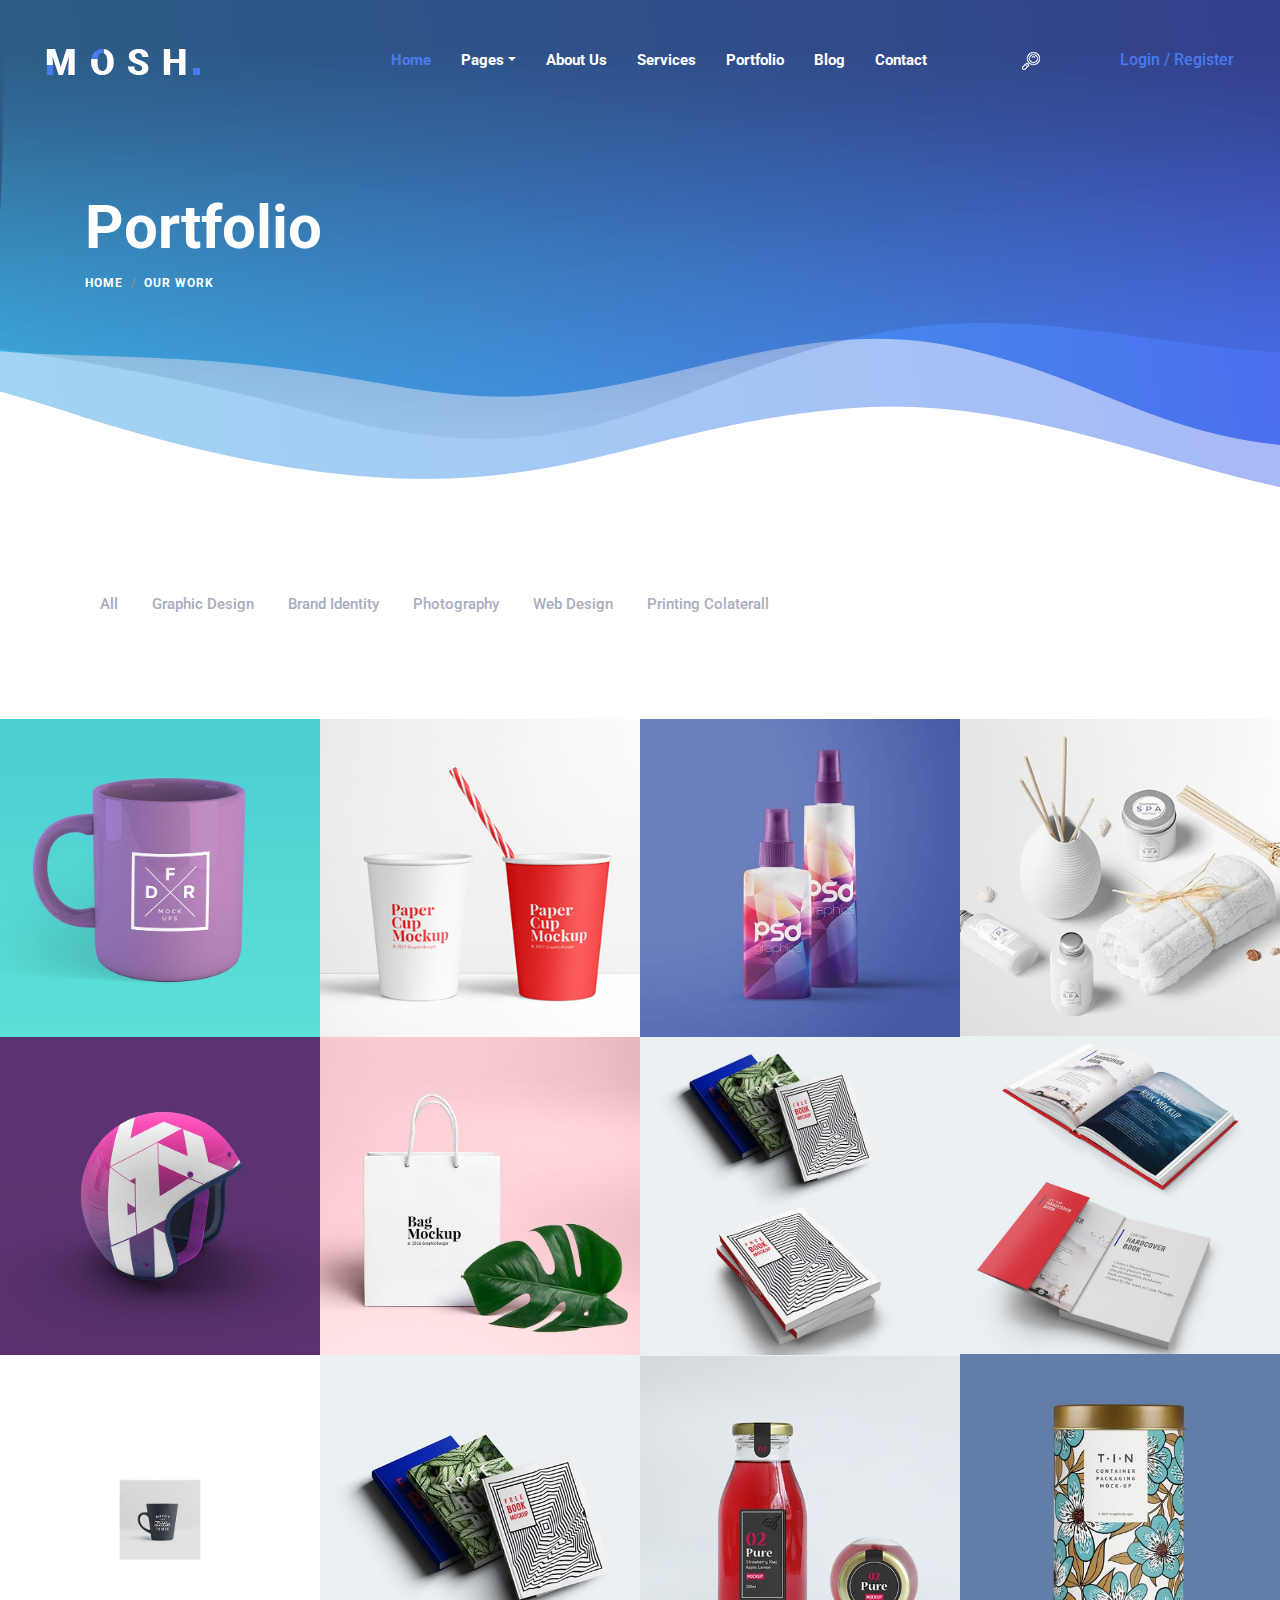
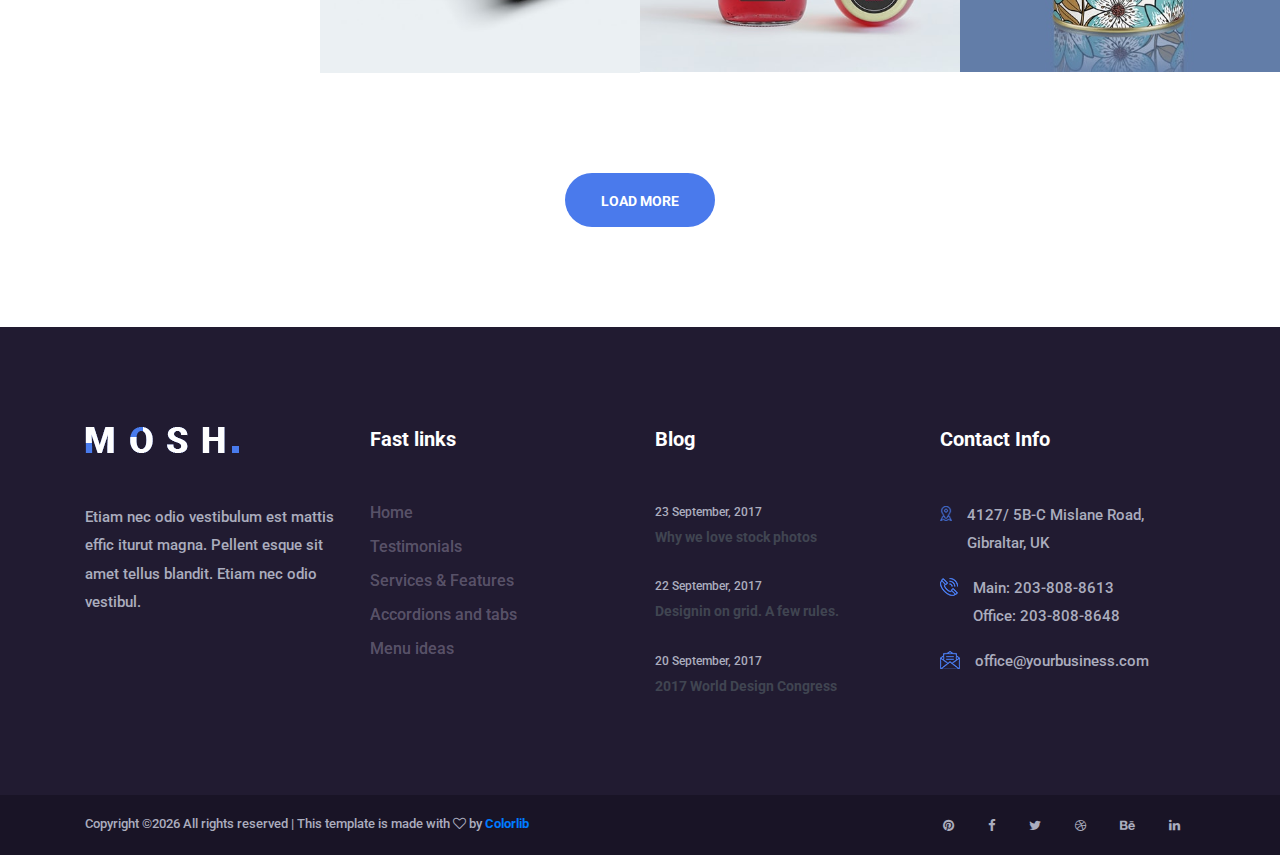
<file: portfolio.html>
<!DOCTYPE html>
<html lang="en">

<head>
    <meta charset="UTF-8">
    <meta name="description" content="">
    <meta http-equiv="X-UA-Compatible" content="IE=edge">
    <meta name="viewport" content="width=device-width, initial-scale=1, shrink-to-fit=no">
    <!-- The above 4 meta tags *must* come first in the head; any other head content must come *after* these tags -->

    <!-- Title -->
    <title>Mosh - Creative Business Template | Portfolio</title>

    <!-- Favicon -->
    <link rel="icon" href="core-img/favicon.ico">

    <!-- Core Stylesheet -->
    <link href="style.css" rel="stylesheet">

    <!-- Responsive CSS -->
    <link href="css/responsive.css" rel="stylesheet">

</head>

<body>
    <!-- ***** Preloader Start ***** -->
    <div id="preloader">
        <div class="mosh-preloader"></div>
    </div>

    <!-- ***** Header Area Start ***** -->
    <header class="header_area">
        <div class="container-fluid h-100">
            <div class="row h-100">
                <!-- Menu Area Start -->
                <div class="col-12 h-100">
                    <div class="menu_area h-100">
                        <nav class="navbar h-100 navbar-expand-lg align-items-center">
                            <!-- Logo -->
                            <a class="navbar-brand" href="index.html"><img src="core-img/logo.png" alt="logo"></a>

                            <!-- Menu Area -->
                            <button class="navbar-toggler" type="button" data-toggle="collapse" data-target="#mosh-navbar" aria-controls="mosh-navbar" aria-expanded="false" aria-label="Toggle navigation"><span class="navbar-toggler-icon"></span></button>

                            <div class="collapse navbar-collapse justify-content-end" id="mosh-navbar">
                                <ul class="navbar-nav animated" id="nav">
                                    <li class="nav-item active"><a class="nav-link" href="index.html">Home</a></li>
                                    <li class="nav-item dropdown">
                                        <a class="nav-link dropdown-toggle" href="#" id="moshDropdown" role="button" data-toggle="dropdown" aria-haspopup="true" aria-expanded="false">Pages</a>
                                        <div class="dropdown-menu" aria-labelledby="moshDropdown">
                                            <a class="dropdown-item" href="index.html">Home</a>
                                            <a class="dropdown-item" href="about.html">About Us</a>
                                            <a class="dropdown-item" href="services.html">Services</a>
                                            <a class="dropdown-item" href="portfolio.html">Portfolio</a>
                                            <a class="dropdown-item" href="blog.html">Blog</a>
                                            <a class="dropdown-item" href="contact.html">Contact</a>
                                            <div class="dropdown-divider"></div>
                                            <a class="dropdown-item" href="elements.html">Elements</a>
                                        </div>
                                    </li>
                                    <li class="nav-item"><a class="nav-link" href="about.html">About Us</a></li>
                                    <li class="nav-item"><a class="nav-link" href="services.html">Services</a></li>
                                    <li class="nav-item"><a class="nav-link" href="portfolio.html">Portfolio</a></li>
                                    <li class="nav-item"><a class="nav-link" href="blog.html">Blog</a></li>
                                    <li class="nav-item"><a class="nav-link" href="contact.html">Contact</a></li>
                                </ul>
                                <!-- Search Form Area Start -->
                                <div class="search-form-area animated">
                                    <form action="#" method="post">
                                        <input type="search" name="search" id="search" placeholder="Type keywords &amp; hit enter">
                                        <button type="submit" class="d-none"><img src="core-img/search-icon.png" alt="Search"></button>
                                    </form>
                                </div>
                                <!-- Search btn -->
                                <div class="search-button">
                                    <a href="#" id="search-btn"><img src="core-img/search-icon.png" alt="Search"></a>
                                </div>
                                <!-- Login/Register btn -->
                                <div class="login-register-btn">
                                    <a href="#">Login</a>
                                    <a href="#">/ Register</a>
                                </div>
                            </div>
                        </nav>
                    </div>
                </div>
            </div>
        </div>
    </header>
    <!-- ***** Header Area End ***** -->

    <!-- ***** Breadcumb Area Start ***** -->
    <div class="mosh-breadcumb-area" style="background-image: url(core-img/breadcumb.png);">
        <div class="container h-100">
            <div class="row h-100 align-items-center">
                <div class="col-12">
                    <div class="bradcumbContent">
                        <h2>Portfolio</h2>
                        <nav aria-label="breadcrumb">
                            <ol class="breadcrumb">
                                <li class="breadcrumb-item"><a href="#">Home</a></li>
                                <li class="breadcrumb-item active" aria-current="page">Our Work</li>
                            </ol>
                        </nav>
                    </div>
                </div>
            </div>
        </div>
    </div>
    <!-- ***** Breadcumb Area End ***** -->

    <!-- ***** Portfolio Area Start ***** -->
    <section class="mosh-portfolio-area section_padding_100">
        <div class="container">
            <div class="row">
                <div class="col-12">
                    <div class="mosh-projects-menu">
                        <div class="portfolio-menu">
                            <p class="active" data-filter="*">All</p>
                            <p data-filter=".gd">Graphic Design</p>
                            <p data-filter=".bi">Brand Identity</p>
                            <p data-filter=".pho">Photography</p>
                            <p data-filter=".wd">Web Design</p>
                            <p data-filter=".pc">Printing Colaterall</p>
                        </div>
                    </div>
                </div>
            </div>
        </div>

        <div class="mosh-portfolio">
            <!-- Single gallery Item Start -->
            <div class="single_gallery_item gd">
                <img src="portfolio-img/1.jpg" alt="">
                <div class="gallery-hover-overlay d-flex align-items-center justify-content-center">
                    <div class="port-hover-text text-center">
                        <h4>DFR Corp. Branding</h4>
                        <a href="#">Brand Identity</a>
                    </div>
                </div>
            </div>
            <!-- Single gallery Item Start -->
            <div class="single_gallery_item bi">
                <img src="portfolio-img/2.jpg" alt="">
                <div class="gallery-hover-overlay d-flex align-items-center justify-content-center">
                    <div class="port-hover-text text-center">
                        <h4>DFR Corp. Branding</h4>
                        <a href="#">Brand Identity</a>
                    </div>
                </div>
            </div>
            <!-- Single gallery Item Start -->
            <div class="single_gallery_item gd bi">
                <img src="portfolio-img/3.jpg" alt="">
                <div class="gallery-hover-overlay d-flex align-items-center justify-content-center">
                    <div class="port-hover-text text-center">
                        <h4>DFR Corp. Branding</h4>
                        <a href="#">Brand Identity</a>
                    </div>
                </div>
            </div>
            <!-- Single gallery Item Start -->
            <div class="single_gallery_item pho">
                <img src="portfolio-img/4.jpg" alt="">
                <div class="gallery-hover-overlay d-flex align-items-center justify-content-center">
                    <div class="port-hover-text text-center">
                        <h4>DFR Corp. Branding</h4>
                        <a href="#">Brand Identity</a>
                    </div>
                </div>
            </div>
            <!-- Single gallery Item Start -->
            <div class="single_gallery_item pho">
                <img src="portfolio-img/5.jpg" alt="">
                <div class="gallery-hover-overlay d-flex align-items-center justify-content-center">
                    <div class="port-hover-text text-center">
                        <h4>DFR Corp. Branding</h4>
                        <a href="#">Brand Identity</a>
                    </div>
                </div>
            </div>
            <!-- Single gallery Item Start -->
            <div class="single_gallery_item wd pc">
                <img src="portfolio-img/6.jpg" alt="">
                <div class="gallery-hover-overlay d-flex align-items-center justify-content-center">
                    <div class="port-hover-text text-center">
                        <h4>DFR Corp. Branding</h4>
                        <a href="#">Brand Identity</a>
                    </div>
                </div>
            </div>
            <!-- Single gallery Item Start -->
            <div class="single_gallery_item wd">
                <img src="portfolio-img/7.jpg" alt="">
                <div class="gallery-hover-overlay d-flex align-items-center justify-content-center">
                    <div class="port-hover-text text-center">
                        <h4>DFR Corp. Branding</h4>
                        <a href="#">Brand Identity</a>
                    </div>
                </div>
            </div>
            <!-- Single gallery Item Start -->
            <div class="single_gallery_item pc">
                <img src="portfolio-img/8.jpg" alt="">
                <div class="gallery-hover-overlay d-flex align-items-center justify-content-center">
                    <div class="port-hover-text text-center">
                        <h4>DFR Corp. Branding</h4>
                        <a href="#">Brand Identity</a>
                    </div>
                </div>
            </div>
            <!-- Single gallery Item Start -->
            <div class="single_gallery_item pc">
                <img src="portfolio-img/9.jpg" alt="">
                <div class="gallery-hover-overlay d-flex align-items-center justify-content-center">
                    <div class="port-hover-text text-center">
                        <h4>DFR Corp. Branding</h4>
                        <a href="#">Brand Identity</a>
                    </div>
                </div>
            </div>
            <!-- Single gallery Item Start -->
            <div class="single_gallery_item pc">
                <img src="portfolio-img/10.jpg" alt="">
                <div class="gallery-hover-overlay d-flex align-items-center justify-content-center">
                    <div class="port-hover-text text-center">
                        <h4>DFR Corp. Branding</h4>
                        <a href="#">Brand Identity</a>
                    </div>
                </div>
            </div>
            <!-- Single gallery Item Start -->
            <div class="single_gallery_item pc">
                <img src="portfolio-img/11.jpg" alt="">
                <div class="gallery-hover-overlay d-flex align-items-center justify-content-center">
                    <div class="port-hover-text text-center">
                        <h4>DFR Corp. Branding</h4>
                        <a href="#">Brand Identity</a>
                    </div>
                </div>
            </div>
            <!-- Single gallery Item Start -->
            <div class="single_gallery_item pc">
                <img src="portfolio-img/12.jpg" alt="">
                <div class="gallery-hover-overlay d-flex align-items-center justify-content-center">
                    <div class="port-hover-text text-center">
                        <h4>DFR Corp. Branding</h4>
                        <a href="#">Brand Identity</a>
                    </div>
                </div>
            </div>
        </div>

        <!-- Discover More btn -->
        <div class="col-12 text-center mt-100">
            <a href="#" class="btn mosh-btn">Load More</a>
        </div>
    </section>
    <!-- ***** Portfolio Area End ***** -->

    <!-- ***** Footer Area Start ***** -->
    <footer class="footer-area clearfix">
        <!-- Top Fotter Area -->
        <div class="top-footer-area section_padding_100_0">
            <div class="container">
                <div class="row">
                    <div class="col-12 col-sm-6 col-lg-3">
                        <div class="single-footer-widget mb-100">
                            <a href="#" class="mb-50 d-block"><img src="core-img/logo.png" alt=""></a>
                            <p>Etiam nec odio vestibulum est mattis effic iturut magna. Pellent esque sit amet tellus blandit. Etiam nec odio vestibul.</p>
                        </div>
                    </div>
                    <div class="col-12 col-sm-6 col-lg-3">
                        <div class="single-footer-widget mb-100">
                            <h5>Fast links</h5>
                            <ul>
                                <li><a href="#">Home</a></li>
                                <li><a href="#">Testimonials</a></li>
                                <li><a href="#">Services &amp; Features</a></li>
                                <li><a href="#">Accordions and tabs</a></li>
                                <li><a href="#">Menu ideas</a></li>
                            </ul>
                        </div>
                    </div>
                    <div class="col-12 col-sm-6 col-lg-3">
                        <div class="single-footer-widget mb-100">
                            <h5>Blog</h5>
                            <div class="footer-single--blog-post">
                                <a href="#" class="blog-post-date">
                                    <p>23 September, 2017</p>
                                </a>
                                <a href="#" class="blog-post-title">
                                    <h6>Why we love stock photos</h6>
                                </a>
                            </div>
                            <div class="footer-single--blog-post">
                                <a href="#" class="blog-post-date">
                                    <p>22 September, 2017</p>
                                </a>
                                <a href="#" class="blog-post-title">
                                    <h6>Designin on grid. A few rules. </h6>
                                </a>
                            </div>
                            <div class="footer-single--blog-post">
                                <a href="#" class="blog-post-date">
                                    <p>20 September, 2017</p>
                                </a>
                                <a href="#" class="blog-post-title">
                                    <h6>2017 World Design Congress</h6>
                                </a>
                            </div>
                        </div>
                    </div>
                    <div class="col-12 col-sm-6 col-lg-3">
                        <div class="single-footer-widget mb-100">
                            <h5>Contact Info</h5>
                            <div class="footer-single-contact-info d-flex">
                                <div class="contact-icon">
                                    <img src="core-img/map.png" alt="">
                                </div>
                                <p>4127/ 5B-C Mislane Road, Gibraltar, UK</p>
                            </div>
                            <div class="footer-single-contact-info d-flex">
                                <div class="contact-icon">
                                    <img src="core-img/call.png" alt="">
                                </div>
                                <p>Main: 203-808-8613 <br> Office: 203-808-8648</p>
                            </div>
                            <div class="footer-single-contact-info d-flex">
                                <div class="contact-icon">
                                    <img src="core-img/message.png" alt="">
                                </div>
                                <p>office@yourbusiness.com</p>
                            </div>
                        </div>
                    </div>
                </div>
            </div>
        </div>
        <!-- Fotter Bottom Area -->
        <div class="footer-bottom-area">
            <div class="container h-100">
                <div class="row h-100">
                    <div class="col-12 h-100">
                        <div class="footer-bottom-content h-100 d-md-flex justify-content-between align-items-center">
                            <div class="copyright-text">
                                <p><!-- Link back to Colorlib can't be removed. Template is licensed under CC BY 3.0. -->
Copyright &copy;<script>document.write(new Date().getFullYear());</script> All rights reserved | This template is made with <i class="fa fa-heart-o" aria-hidden="true"></i> by <a href="https://colorlib.com" target="_blank">Colorlib</a>
<!-- Link back to Colorlib can't be removed. Template is licensed under CC BY 3.0. -->
</p>
                            </div>
                            <div class="footer-social-info">
                                <a href="#"><i class="fa fa-pinterest" aria-hidden="true"></i></a>
                                <a href="#"><i class="fa fa-facebook" aria-hidden="true"></i></a>
                                <a href="#"><i class="fa fa-twitter" aria-hidden="true"></i></a>
                                <a href="#"><i class="fa fa-dribbble" aria-hidden="true"></i></a>
                                <a href="#"><i class="fa fa-behance" aria-hidden="true"></i></a>
                                <a href="#"><i class="fa fa-linkedin" aria-hidden="true"></i></a>
                            </div>
                        </div>
                    </div>
                </div>
            </div>
        </div>
    </footer>
    <!-- ***** Footer Area End ***** -->

    <!-- jQuery-2.2.4 js -->
    <script src="js/jquery-2.2.4.min.js"></script>
    <!-- Popper js -->
    <script src="js/popper.min.js"></script>
    <!-- Bootstrap js -->
    <script src="js/bootstrap.min.js"></script>
    <!-- All Plugins js -->
    <script src="js/plugins.js"></script>
    <!-- Active js -->
    <script src="js/active.js"></script>
</body>

</html>
</file>
<file: style.css>
/* [Master Stylesheet] */

/* ------------------------------------------------
:: Template Name: Mosh - Creative Business Template
:: Template Author: Colorlib
:: Template Author URI: https://colorlib.com
:: Description: Mosh - is a Creative Business Template. It's very clean, creative & beautiful. It's super responsive & ultra light.
:: Tags: Colorlib, App Landing, Apps, Responsive App Landing, Bootstrap 4, Free Theme, Free HTML Template, HTML5 Template etc.
:: Version: v1.0.0
:: Created: 01/02/2018
------------------------------------------------ */

@import url('https://fonts.googleapis.com/css?family=Roboto:400,500,700,900');

@import 'css/bootstrap.min.css';
@import 'css/owl.carousel.min.css';
@import 'css/animate.css';
@import 'css/magnific-popup.css';
@import 'css/font-awesome.min.css';

/* --------------------------
:: 1.0 Base CSS Start
-------------------------- */

* {
    margin: 0;
    padding: 0;
}

body,
html {
    font-family: 'Roboto', sans-serif;
}

h1,
h2,
h3,
h4,
h5,
h6 {
    font-family: 'Roboto', sans-serif;
    font-weight: 700;
    color: #404551;
    line-height: 1.2;
}

a,
a:hover,
a:focus,
a:active {
    font-weight: 700;
    text-decoration: none;
    -webkit-transition-duration: 500ms;
    transition-duration: 500ms;
}

li {
    list-style: none;
}

p {
    font-family: 'Roboto', sans-serif;
    color: #abadbe;
    font-size: 15px;
    font-weight: 500;
    margin-top: 0;
    line-height: 1.9;
}

ul,
ol {
    margin: 0;
    padding: 0;
}

img {
    max-width: 100%;
    height: auto;
}

.section_padding_100 {
    padding-top: 100px;
    padding-bottom: 100px;
}

.section_padding_100_0 {
    padding-top: 100px;
    padding-bottom: 0;
}

.section_padding_100_50 {
    padding-top: 100px;
    padding-bottom: 50px;
}

.section_padding_100_70 {
    padding-top: 100px;
    padding-bottom: 70px;
}

.section_padding_50 {
    padding-top: 50px;
    padding-bottom: 50px;
}

.section_padding_50_20 {
    padding-top: 50px;
    padding-bottom: 20px;
}

.section_padding_150 {
    padding-top: 150px;
    padding-bottom: 150px;
}

.section_padding_200 {
    padding-top: 200px;
    padding-bottom: 200px;
}

.section_padding_0_100 {
    padding-top: 0;
    padding-bottom: 100px;
}

.section_padding_70 {
    padding-top: 70px;
    padding-bottom: 70px;
}

.section_padding_0_50 {
    padding-top: 0;
    padding-bottom: 50px;
}

.mt-15 {
    margin-top: 15px;
}

.mt-30 {
    margin-top: 30px;
}

.mt-40 {
    margin-top: 40px;
}

.mt-50 {
    margin-top: 50px;
}

.mt-100 {
    margin-top: 100px;
}

.mt-150 {
    margin-top: 150px;
}

.mr-15 {
    margin-right: 15px;
}

.mr-30 {
    margin-right: 30px;
}

.mr-50 {
    margin-right: 50px;
}

.mr-100 {
    margin-right: 100px;
}

.mb-15 {
    margin-bottom: 15px;
}

.mb-30 {
    margin-bottom: 30px;
}

.mb-50 {
    margin-bottom: 50px;
}

.mb-100 {
    margin-bottom: 100px;
}

.ml-15 {
    margin-left: 15px;
}

.ml-30 {
    margin-left: 30px;
}

.ml-50 {
    margin-left: 50px;
}

.ml-100 {
    margin-left: 100px;
}

#preloader {
    overflow: hidden;
    background-color: #211b31;
    height: 100%;
    left: 0;
    position: fixed;
    top: 0;
    width: 100%;
    z-index: 999999;
}

.mosh-preloader {
    overflow: hidden;
    -webkit-animation: 3000ms linear 0s normal none infinite running mosh-preloader;
    animation: 3000ms linear 0s normal none infinite running mosh-preloader;
    background-color: transparent;
    border-color: #f1f2f3 #f1f2f3 #4a7aec;
    border-radius: 50%;
    border-style: solid;
    border-width: 4px;
    height: 50px;
    left: calc(50% - 25px);
    position: relative;
    top: calc(50% - 25px);
    width: 50px;
    z-index: 9;
}

@-webkit-keyframes mosh-preloader {
    0% {
        -webkit-transform: rotate(0deg);
        transform: rotate(0deg);
    }
    100% {
        -webkit-transform: rotate(360deg);
        transform: rotate(360deg);
    }
}

@keyframes mosh-preloader {
    0% {
        -webkit-transform: rotate(0deg);
        transform: rotate(0deg);
    }
    100% {
        -webkit-transform: rotate(360deg);
        transform: rotate(360deg);
    }
}

#scrollUp {
    bottom: 0;
    font-size: 24px;
    right: 30px;
    width: 40px;
    background: #4a7aec;
    color: #fff;
    text-align: center;
    height: 40px;
    line-height: 38px;
    border-radius: 0;
    box-shadow: 2px 10px 8px rgba(0, 0, 0, 0.15);
}

.mosh-table {
    display: table;
    height: 100%;
    left: 0;
    position: relative;
    top: 0;
    width: 100%;
    z-index: 2;
}

.mosh-table-cell {
    display: table-cell;
    vertical-align: middle;
}

.section-heading {
    margin-bottom: 100px;
}

.section-heading > p {
    font-weight: 700;
    color: #bec0cc;
    font-size: 12px;
    margin-bottom: 10px;
    text-transform: uppercase;
    letter-spacing: 2px;
}

.section-heading > h2 {
    font-size: 40px;
    margin: 0;
    font-weight: 900;
}

.section-heading > h5 {
    font-size: 22px;
    color: #abadbe;
    line-height: 1.8;
    font-weight: 500;
}

.mosh-btn {
    background-color: #4a7aec;
    min-width: 150px;
    height: 54px;
    padding: 0 30px;
    border-radius: 70px;
    color: #fff;
    font-size: 14px;
    line-height: 54px;
    font-weight: 700;
    text-transform: uppercase;
    -webkit-transition-duration: 500ms;
    transition-duration: 500ms;
}

.mosh-btn:hover {
    background-color: #1a3c8d;
    color: #fff;
}

.bg-overlay,
.bg-overlay-white {
    position: relative;
    z-index: 1;
}

.bg-overlay:after,
.bg-overlay-white:after {
    background-color: rgba(33, 27, 49, 0.88);
    width: 100%;
    height: 100%;
    top: 0;
    left: 0;
    content: '';
    z-index: -1;
    position: absolute;
}

.bg-overlay-white:after {
    background-color: rgba(231, 235, 246, 0.89);
}

.bg-img {
    background-position: center center;
    background-repeat: no-repeat;
    background-size: cover;
}

/* --------------------------
:: 2.0 Header Area CSS
-------------------------- */

.header_area {
    left: 0;
    position: absolute;
    width: 100%;
    z-index: 999;
    top: 0;
    padding: 0 15px;
    height: 120px;
    background-color: transparent;
    -webkit-transition-duration: 700ms;
    transition-duration: 700ms;
}

.menu_area {
    position: relative;
    z-index: 2;
}

.menu_area #nav .nav-link {
    color: #fff;
    display: block;
    font-size: 15px;
    -webkit-transition-duration: 500ms;
    transition-duration: 500ms;
    padding: 0 15px;
}

.menu_area .dropdown-menu.show {
    border: none;
    box-shadow: 3px 5px 12px rgba(0, 0, 0, 0.15);
}

.menu_area .dropdown-item {
    font-size: 14px;
    font-weight: 700;
    color: #9597a6;
}

.menu_area #nav .nav-link:hover,
.menu_area #nav .nav-item.active .nav-link,
.menu_area .dropdown-item:hover {
    color: #4a7aec;
}

.login-register-btn a {
    color: #4a7aec;
    display: inline-block;
    font-weight: 500;
}

.login-register-btn a:hover {
    color: #fff;
}

.search-button > a {
    margin: 0 80px;
}

.navbar-nav {
    -webkit-transition-duration: 500ms;
    transition-duration: 500ms;
}

/* Search Form CSS */

.search-form-area {
    width: auto;
    height: 50px;
    display: none;
    -webkit-transition-duration: 500ms;
    transition-duration: 500ms;
}

.search-form-open .search-form-area {
    display: block !important;
}

.search-form-open .navbar-nav {
    display: none !important;
}

.search-form-area #search {
    width: 550px;
    height: 50px;
    border-radius: 10px;
    border: 2px solid rgba(255, 255, 255, 0.7);
    padding: 0 30px;
    color: #fff !important;
    font-size: 14px;
    background-color: transparent;
    -webkit-transition-duration: 500ms;
    transition-duration: 500ms;
}

/* Sticky CSS */

.header_area.sticky {
    background-color: #25499f;
    box-shadow: 0 6px 20px rgba(0, 0, 0, 0.15);
    height: 80px;
    position: fixed;
    top: 0;
    z-index: 999;
}

/* --------------------------
:: 3.0 Welcome Area CSS
-------------------------- */

.welcome_area {
    position: relative;
    z-index: 2;
    height: 1200px;
    background-repeat: no-repeat;
    background-size: cover;
    background-position: center center;
}

.hero-slides {
    position: relative;
    z-index: 2;
}

.single-hero-slide {
    height: 1200px;
    width: 100%;
    position: relative;
    z-index: 1;
}

.hero-slide-content h2 {
    font-size: 60px;
    color: #fff;
    line-height: 1.8;
}

.hero-slide-content h4 {
    color: #fff;
    font-weight: 400;
    margin-bottom: 0;
}

.hero-slide-content .slide-img {
    color: #fff;
    margin-top: 100px;
    font-weight: 400;
}

.hero-slides .owl-prev,
.hero-slides .owl-next {
    position: absolute;
    width: 60px;
    height: 60px;
    background-color: transparent;
    line-height: 60px;
    text-align: center;
    top: 50%;
    margin-top: -30px;
    left: 50px;
    border-radius: 50%;
    color: #a2baff;
    -webkit-transition-duration: 500ms;
    transition-duration: 500ms;
}

.hero-slides .owl-next {
    left: auto;
    right: 50px;
}

.hero-slides .owl-prev:hover,
.hero-slides .owl-next:hover {
    background-color: #4a7aec;
}

/* -------------------------
:: 4.0 Service Area
------------------------- */

.mosh-service-slides {
    position: relative;
    z-index: 1;
}

.single-service-area h2 {
    font-size: 60px;
    font-weight: 900;
    margin-bottom: 20px;
    -webkit-transition-duration: 500ms;
    transition-duration: 500ms;
    color: #bec0cc;
}

.mosh-service-slides .center .single-service-area h2,
.single-service-area:hover h2 {
    color: #4a7aec;
}

.single-service-area h4 {
    margin-bottom: 20px;
}

.mosh-service-slides .owl-prev,
.mosh-service-slides .owl-next {
    position: absolute;
    width: 50px;
    height: 50px;
    background-color: transparent;
    line-height: 50px;
    text-align: center;
    top: 50%;
    margin-top: -30px;
    left: -25px;
    border-radius: 50%;
    color: #a2baff;
    -webkit-transition-duration: 500ms;
    transition-duration: 500ms;
}

.mosh-service-slides .owl-next {
    left: auto;
    right: -25px;
}

/* -------------------------
:: 5.0 Clients Area
------------------------- */

.clients-logo-area > a > img {
    max-width: 170px;
    height: auto;
}

/* -------------------------
:: 6.0 Features Area
------------------------- */

.mosh-features-area {
    background-color: #211b31;
    position: relative;
    z-index: 1;
}

.features-img > img {
    width: 40%;
    position: absolute;
    bottom: -30px;
    left: 30px;
    z-index: 9;
}

.mosh-features-area .section-heading {
    margin-bottom: 60px;
}

.mosh-features-area .section-heading h2 {
    color: #fff;
}

.barfiller {
    background: #f4f4f4;
    border: none;
    border-radius: 0;
    box-shadow: none;
    height: 5px;
    margin-bottom: 5px;
    position: relative;
    width: 100%;
}

.barfiller .fill {
    display: block;
    position: relative;
    width: 0px;
    height: 100%;
    background: #4a7aec;
    z-index: 1;
}

.barfiller .tipWrap {
    display: none;
}

.barfiller .tip {
    margin-top: -35px;
    padding: 2px 4px;
    font-size: 15px;
    color: #4a7aec;
    left: 0px;
    position: absolute;
    z-index: 2;
    background: transparent;
    font-weight: 500;
}

.barfiller .tip:after {
    display: none;
}

.single_progress_bar p {
    margin-bottom: 10px;
}

/* -------------------------
:: 7.0 More Service Area
------------------------- */

.single-more-service-area {
    -webkit-box-flex: 0;
    -ms-flex: 0 0 25%;
    flex: 0 0 25%;
    max-width: 25%;
    padding: 100px 20px;
    position: relative;
    z-index: 1;
    -webkit-transition-duration: 750ms;
    transition-duration: 750ms;
}

.single-more-service-area:hover {
    box-shadow: 0 10px 20px 10px rgba(0, 0, 0, 0.1);
}

.more-service-content > img {
    margin-bottom: 40px;
}

.more-service-content > h4 {
    margin-bottom: 30px;
    text-transform: capitalize;
}

/* -------------------------
:: 8.0 Portfolio Area
------------------------- */

.portfolio-menu {
    margin-bottom: 100px;
    margin-top: -10px;
}

.portfolio-menu > p {
    display: inline-block;
    padding: 0 15px;
    cursor: pointer;
    -webkit-transition-duration: 500ms;
    transition-duration: 500ms;
    margin-bottom: 0;
}

.portfolio-menu > p:hover {
    color: #4a7aec;
}

.single_gallery_item {
    width: 25%;
    display: inline-block;
    float: left;
    z-index: 3;
    position: relative;
    overflow: hidden
}

.single_gallery_item > img {
    width: 100%;
    -webkit-transition-duration: 500ms;
    transition-duration: 500ms;
}

.single_gallery_item:hover > img {
    -webkit-transform: scale(1.1);
    transform: scale(1.1);
    filter: url('data:image/svg+xml;charset=utf-8,<svg xmlns="http://www.w3.org/2000/svg"><filter id="filter"><feGaussianBlur stdDeviation="8" /></filter></svg>#filter');
    -webkit-filter: blur(8px);
    filter: blur(8px);
    filter: progid:DXImageTransform.Microsoft.Blur(pixelradius=8);
}

.gallery-hover-overlay {
    position: absolute;
    width: 100%;
    height: 100%;
    z-index: 9;
    left: 0;
    top: 0;
    background-color: rgba(74, 122, 236, 0.85);
    opacity: 0;
    -ms-filter: "progid:DXImageTransform.Microsoft.Alpha(Opacity=0)";
    -webkit-transition-duration: 500ms;
    transition-duration: 500ms;
}

.single_gallery_item:hover .gallery-hover-overlay {
    opacity: 1;
    -ms-filter: "progid:DXImageTransform.Microsoft.Alpha(Opacity=100)"
}

.port-hover-text h4 {
    color: #fff;
    margin-bottom: 10px;
}

.port-hover-text > a {
    color: #fff;
    font-size: 15px;
}

/* -------------------------
:: 9.0 Workflow Area
------------------------- */

.workflow-img {
    position: relative;
    z-index: -10;
    background-position: center center;
    background-size: cover;
    background-repeat: no-repeat;
}

.single-workflow-area > h2 {
    font-size: 16px;
    -webkit-box-flex: 0;
    -ms-flex: 0 0 47px;
    flex: 0 0 47px;
    width: 47px!important;
    height: 47px!important;
    text-align: center;
    background-color: #f3f5f9;
    line-height: 47px;
    border-radius: 50%;
    -webkit-transition-duration: 500ms;
    transition-duration: 500ms;
}

.workflow-content h4 {
    margin-bottom: 30px;
}

.single-workflow-area:hover h2 {
    background-color: #4a7aec;
    color: #fff;
}

.workflow-slides-area {
    position: relative;
    z-index: 99;
    top: -100px;
}

.mosh-workflow-slides .owl-dots {
    margin-top: 60px;
    text-align: center;
}

.mosh-workflow-slides .owl-dot {
    background-color: #daddeb;
    width: 8px;
    height: 8px;
    border-radius: 50%;
    margin: 0 4px;
    display: inline-block;
}

.mosh-workflow-slides .owl-dot.active {
    background-color: #4a7aec;
}

/* -------------------------
:: 10.0 CTA Area
------------------------- */

.mosh-call-to-action-area {
    position: relative;
    z-index: 1;
    background-attachment: fixed;
}

.cta-content .section-heading {
    margin-bottom: 0;
}

.cta-content .section-heading h2 {
    margin-bottom: 40px;
    color: #fff;
    font-size: 44px;
}

/* -------------------------
:: 11.0 FAQ Area
------------------------- */

.panel {
    background-color: #fff;
    border: 0 solid transparent;
    border-radius: 4px;
    box-shadow: 0 0 0 transparent;
    margin-bottom: 15px;
}

.single-accordion:last-of-type {
    margin-bottom: 0px;
}

.single-accordion h6 a {
    background-color: #4a7aec;
    border-radius: 0;
    color: #fff;
    display: block;
    margin: 0;
    font-weight: 400;
    padding: 15px 15px 15px 60px;
    position: relative;
    font-size: 15px;
    text-transform: capitalize;
}

.single-accordion h6 a.collapsed {
    background-color: #4a7aec;
    color: #fff;
}

.single-accordion h6 a span {
    font-size: 10px;
    position: absolute;
    left: 20px;
    text-align: center;
    top: 17px;
}

.single-accordion h6 a.collapsed span.accor-close {
    opacity: 0;
    -ms-filter: "progid:DXImageTransform.Microsoft.Alpha(Opacity=0)";
    filter: alpha(opacity=0);
}

span.accor-open {
    opacity: 0;
    -ms-filter: "progid:DXImageTransform.Microsoft.Alpha(Opacity=0)";
    filter: alpha(opacity=0);
}

.single-accordion h6 a.collapsed span.accor-open {
    opacity: 1;
    -ms-filter: "progid:DXImageTransform.Microsoft.Alpha(Opacity=100)";
    filter: alpha(opacity=100);
}

.single-accordion h6 {
    margin-bottom: 0;
    text-transform: uppercase;
}

.single-accordion .accordion-content {
    border-top: 0 solid transparent;
    box-shadow: none;
}

.single-accordion .accordion-content p {
    padding: 10px 15px 0;
    margin-bottom: 10px;
}

/* --------------------------
:: 12.0 Footer Area CSS
-------------------------- */

.footer-area {
    position: relative;
    z-index: 1;
    background-color: #211b31;
}

.single-footer-widget h5 {
    color: #fff;
    margin-bottom: 50px;
}

.single-footer-widget ul > li > a {
    color: rgba(226, 219, 243, 0.30);
    margin-bottom: 10px!important;
    display: block;
    font-weight: 500;
}

.single-footer-widget ul > li > a:last-child {
    margin-bottom: 0;
}

.single-footer-widget ul > li > a:hover {
    color: #ffffff;
}

.copyright-text > p {
    margin-bottom: 0;
    font-size: 13px;
}

.footer-social-info > a {
    color: #abadbe;
    padding: 0 15px;
    display: inline-block;
    font-size: 13px;
}

.footer-social-info > a:hover {
    color: #fff;
}

.footer-single--blog-post {
    margin-bottom: 30px;
}

.footer-single--blog-post:last-child {
    margin-bottom: 0;
}

.footer-single--blog-post .blog-post-date > p {
    font-size: 12px;
    margin-bottom: 5px;
    -webkit-transition-duration: 500ms;
    transition-duration: 500ms;
}

.footer-single--blog-post .blog-post-title > h6 {
    font-size: 14px;
    margin-bottom: 0;
    -webkit-transition-duration: 500ms;
    transition-duration: 500ms;
}

.footer-single--blog-post .blog-post-date > p:hover,
.footer-single--blog-post .blog-post-title > h6:hover {
    color: #4a7aec;
}

.footer-single-contact-info .contact-icon {
    margin-right: 15px;
}

.footer-bottom-area {
    background-color: #191426;
    height: 60px;
}

/* --------------------
:: 13.0 Breadcumb CSS
-------------------- */

.mosh-breadcumb-area {
    height: 500px;
    width: 100%;
    position: relative;
    z-index: 1;
}

.bradcumbContent h2 {
    color: #fff;
    font-size: 60px;
}

.bradcumbContent .breadcrumb {
    padding: 0;
    background-color: transparent;
    border-radius: 0;
    margin-top: 10px;
}

.bradcumbContent .breadcrumb-item a,
.bradcumbContent .breadcrumb-item {
    color: #fff;
    font-size: 12px;
    font-weight: 700;
    letter-spacing: 1px;
    text-transform: uppercase;
}

/* -----------------------
:: 14.0 About Us CSS
----------------------- */

.few-words-from-ceo {
    overflow-x: hidden;
}

.mosh-about-us-content .section-heading {
    margin-bottom: 50px;
}

.few-words-contents,
.few-words-thumb {
    -webkit-box-flex: 0;
    -ms-flex: 0 0 50%;
    flex: 0 0 50%;
    max-width: 50%;
    height: 770px;
}

.few-words-contents {
    background-color: #211b31;
}

.few-words-text .section-heading {
    margin-bottom: 50px;
}

.few-words-text .section-heading h2 {
    color: #fff;
}

.few-words-text > p {
    margin-bottom: 0;
}

.ceo-meta-data .ceo-thumb {
    width: 52px;
    height: 52px;
    -webkit-box-flex: 0;
    -ms-flex: 0 0 52px;
    flex: 0 0 52px;
    border-radius: 50%;
    margin-right: 20px;
}

.ceo-meta-data .ceo-name h6 {
    color: #fff;
    margin-bottom: 10px;
    line-height: 1;
}

.ceo-meta-data .ceo-name p {
    margin-bottom: 0;
    line-height: 1;
    font-size: 12px;
    font-weight: 700;
}

/* -------------------------
:: 15.0 Services Area CSS
------------------------- */

.services-content-area {
    position: relative;
    z-index: 98;
    padding: 100px 0 200px 0;
}

.services-text h2 {
    font-size: 55px;
    margin-bottom: 50px;
}

.services-text p {
    line-height: 2;
    margin-bottom: 50px;
}

/* -------------------------
:: 16.0 Team Member Area
------------------------- */

.team-thumbnail {
    width: 189px;
    height: 189px;
    border-radius: 50%;
    margin: 0 auto 50px;
    position: relative;
    z-index: 1;
    -webkit-transition-duration: 500ms;
    transition-duration: 500ms;
}

.team-thumbnail:after {
    position: absolute;
    width: 100%;
    height: 100%;
    left: 0;
    top: 0;
    content: "";
    background-color: rgba(74, 122, 236, 0.75);
    z-index: 2;
    border-radius: 50%;
    opacity: 0;
    -ms-filter: "progid:DXImageTransform.Microsoft.Alpha(Opacity=0)";
    -webkit-transition-duration: 500ms;
    transition-duration: 500ms;
}

.team-thumbnail > img {
    width: 100%;
    height: 100%;
    border-radius: 50%;
}

.team-meta-info {
    margin-bottom: 50px;
}

.team-meta-info h4 {
    line-height: 1;
    margin-bottom: 10px;
}

.team-meta-info span {
    font-size: 12px;
    font-weight: 900;
    color: #abadbe;
    letter-spacing: 2px;
    text-transform: uppercase;
    margin-bottom: 35px;
    display: block;
    -webkit-transition-duration: 500ms;
    transition-duration: 500ms;
}

.team-social-info {
    margin-top: 30px;
}

.team-social-info > a {
    font-size: 13px;
    color: #abadbe;
    display: inline-block;
    padding: 0 15px;
}

.single-team-slide:hover .team-meta-info span,
.team-social-info > a:hover {
    color: #4a7aec;
}

.single-team-slide:hover .team-thumbnail:after {
    opacity: 1;
    -ms-filter: "progid:DXImageTransform.Microsoft.Alpha(Opacity=100)"
}

.mosh-team-slides {
    position: relative;
    z-index: 2;
}

.mosh-team-slides .owl-prev,
.mosh-team-slides .owl-next {
    position: absolute;
    width: 60px;
    height: 60px;
    background-color: transparent;
    line-height: 60px;
    text-align: center;
    top: 21%;
    margin-top: -30px;
    left: -25px;
    border-radius: 50%;
    color: #a2baff;
    -webkit-transition-duration: 500ms;
    transition-duration: 500ms;
}

.mosh-team-slides .owl-next {
    left: auto;
    right: -25px;
}

.mosh-subscribe-newsletter-area {
    background-attachment: fixed;
}

.subscribe-newsletter-content p {
    text-transform: uppercase;
    font-size: 12px;
    font-weight: 700;
    letter-spacing: 2px;
}

.subscribe-newsletter-content h2 {
    font-size: 44px;
    margin-bottom: 30px;
}

.subscribe-newsletter-content form {
    position: relative;
    z-index: 1;
}

.subscribe-newsletter-content form > input {
    width: 60%;
    height: 55px;
    border-radius: 70px;
    border: none;
    padding: 0 30px;
    font-style: italic;
    font-size: 14px;
    color: #abadbe;
}

.subscribe-newsletter-content form > button {
    width: 150px;
    height: 55px;
    border-radius: 0 70px 70px 0;
    border: none;
    padding: 0 30px;
    font-size: 14px;
    color: #fff;
    background-color: #4a7aec;
    position: absolute;
    right: 20%;
    font-weight: 700;
    cursor: pointer;
    text-transform: uppercase;
    top: 0;
    -webkit-transition-duration: 500ms;
    transition-duration: 500ms;
}

.subscribe-newsletter-content form > button:hover {
    color: #fff;
    background-color: rgb(16, 54, 145);
}

/* -------------------------
:: 17.0 Clients Area
------------------------- */

.mosh-clients-testimonials-area {
    background-color: #211b31;
    position: relative;
    z-index: 1;
}

.mosh-clients-testimonials-area .section-heading h2 {
    color: #fff;
}

.testimonial-content span {
    font-size: 60px;
    color: #fff;
    line-height: 1;
    font-weight: 900;
}

.testimonial-content p {
    margin-bottom: 0;
}

.testimonials-meta .testimonial-thumb {
    width: 52px;
    height: 52px;
    margin: 0 auto 20px;
    border-radius: 50%;
    border: 3px solid #211b31;
    -webkit-transition-duration: 500ms;
    transition-duration: 500ms;
    position: relative;
    z-index: 1;
    margin-top: 40px;
}

.testimonials-meta > h6 {
    color: rgba(255, 255, 255, 0.5);
    margin-bottom: 5px;
    -webkit-transition-duration: 500ms;
    transition-duration: 500ms;
}

.testimonials-meta > p {
    margin-bottom: 0;
    font-weight: 700;
    letter-spacing: 2px;
    font-size: 12px;
    text-transform: uppercase;
}

.testimonials-slides {
    position: relative;
    z-index: 1;
}

.testimonials-slides:before {
    position: absolute;
    width: 33.33333%;
    text-align: center;
    content: "Previous";
    top: 0;
    left: 0;
    z-index: -5;
    height: 100%;
    color: #fff;
}

.testimonials-slides:after {
    position: absolute;
    width: 33.33333%;
    text-align: center;
    content: "Next";
    top: 0;
    right: 0;
    z-index: -5;
    height: 100%;
    color: #fff;
}

.testimonials-slides .owl-prev,
.testimonials-slides .owl-next {
    position: absolute;
    width: 60px;
    height: 60px;
    background-color: transparent;
    line-height: 60px;
    text-align: center;
    top: 21%;
    margin-top: -30px;
    left: -25px;
    border-radius: 50%;
    color: #a2baff;
    -webkit-transition-duration: 500ms;
    transition-duration: 500ms;
}

.testimonials-slides .owl-next {
    left: auto;
    right: -25px;
}

.testimonials-slides .single-testimonial-area .testimonial-content {
    display: none;
}

.testimonials-slides .center .single-testimonial-area .testimonial-content {
    display: block;
}

.single-testimonial-area:hover .testimonials-meta > h6,
.testimonials-slides .center .single-testimonial-area .testimonials-meta > h6 {
    color: #fff;
}

.single-testimonial-area:hover .testimonials-meta .testimonial-thumb {
    border: 3px solid #4a7aec;
}

/* Sonar CSS */

.testimonial-thumb:before {
    content: '';
    display: inline-block;
    position: absolute;
    width: calc(100% - 6px);
    height: calc(100% - 6px);
    border-radius: 50%;
    top: 3px;
    left: 3px;
    -webkit-animation: sonar-effect 1s ease-in-out 0s infinite;
    animation: sonar-effect 1s ease-in-out 0s infinite;
    z-index: -1
}

.testimonials-slides .center .testimonial-thumb:before {
    display: none;
}

@-webkit-keyframes sonar-effect {
    0% {
        opacity: 0;
        -ms-filter: "progid:DXImageTransform.Microsoft.Alpha(Opacity=0)";
    }
    50% {
        opacity: 0.5;
        -ms-filter: "progid:DXImageTransform.Microsoft.Alpha(Opacity=50)";
        box-shadow: 0 0 0 3px #4a7aec, 0 0 5px 5px #4a7aec, 0 0 0 5px #4a7aec;
    }
    100% {
        box-shadow: 0 0 0 3px #4a7aec, 0 0 5px 5px #4a7aec, 0 0 0 5px #4a7aec;
        -webkit-transform: scale(1.4);
        transform: scale(1.4);
        opacity: 0;
        -ms-filter: "progid:DXImageTransform.Microsoft.Alpha(Opacity=0)";
    }
}


@keyframes sonar-effect {
    0% {
        opacity: 0;
        -ms-filter: "progid:DXImageTransform.Microsoft.Alpha(Opacity=0)";
    }
    50% {
        opacity: 0.5;
        -ms-filter: "progid:DXImageTransform.Microsoft.Alpha(Opacity=50)";
        box-shadow: 0 0 0 3px #4a7aec, 0 0 5px 5px #4a7aec, 0 0 0 5px #4a7aec;
    }
    100% {
        box-shadow: 0 0 0 3px #4a7aec, 0 0 5px 5px #4a7aec, 0 0 0 5px #4a7aec;
        -webkit-transform: scale(1.4);
        transform: scale(1.4);
        opacity: 0;
        -ms-filter: "progid:DXImageTransform.Microsoft.Alpha(Opacity=0)";
    }
}

.mosh-cool-facts-area.service-page {
    width: 100%;
    position: relative;
    z-index: 1;
    height: 500px;
}

.mosh-cool-facts-area.service-page .counter-area h3,
.mosh-cool-facts-area.service-page .cool-facts-content p {
    color: #fff;
}

.skills-text > p {
    padding-right: 30px;
}

.skills-text > p:last-child {
    padding-right: 0;
}

/* -----------------------
:: 18.0 Blog Area CSS
----------------------- */

.blog-area {
    position: relative;
    z-index: 5;
}

.single-blog {
    margin-bottom: 100px;
}

.single-blog .blog-post-thumb {
    margin-bottom: 40px;
}

.single-blog h2 {
    font-size: 24px;
    margin-bottom: 20px;
}

.post-meta {
    margin-bottom: 10px;
}

.post-meta h6 {
    color: #b1b3c3;
    text-transform: capitalize;
    margin-bottom: 0;
    font-size: 12px;
}

.post-meta h6 a {
    color: #b1b3c3;
    display: inline-block;
    margin-right: 5px;
}

.post-meta h6 a:hover {
    color: #4a7aec;
}

.single-blog > a {
    color: #6270ff;
    font-size: 14px;
    text-transform: uppercase;
}

.single-blog p {
    margin-bottom: 40px;
}

.mosh-pagination-area .page-link {
    padding: 0;
    line-height: 42px;
    color: #007bff;
    border: none;
    border-radius: 0;
    width: 42px;
    height: 42px;
    font-size: 14px;
    text-align: center;
}

.page-item:first-child .page-link,
.page-item:last-child .page-link {
    margin-left: 0;
    border-radius: 0;
}

.blog-post-search-widget form {
    position: relative;
    z-index: 1;
}

.blog-post-search-widget form > input {
    width: 100%;
    height: 50px;
    border-top: none;
    border-left: none;
    border-radius: 0;
    border-right: none;
    border-bottom: 2px solid #e6e7f4;
}

.blog-post-search-widget form > button {
    position: absolute;
    right: 0;
    top: 0;
    width: 50px;
    height: 50px;
    text-align: center;
    line-height: 50px;
    border: none;
    background-color: transparent;
    cursor: pointer
}

.blog-post-archives > h5,
.blog-post-categories > h5,
.latest-blog-posts > h5,
.instagram-feeds > h5 {
    font-size: 18px;
    margin-bottom: 30px;
}

.blog-post-archives ul > li > a,
.blog-post-categories ul > li > a {
    color: #abadbe;
    font-size: 15px;
    display: block;
    padding: 5px 0;
    font-weight: 500;
}

.latest-blog-post-content h6 > a {
    color: #404551;
}

.latest-blog-post-content h6 > a:hover,
.blog-post-archives ul > li > a:hover,
.blog-post-categories ul > li > a:hover {
    color: #4a7aec;
}

.single-latest-blog-post {
    margin-bottom: 20px;
}

.latest-blog-post-thumb {
    width: 70px;
    -webkit-box-flex: 0;
    -ms-flex: 0 0 70px;
    flex: 0 0 70px;
    margin-right: 20px;
}

.instagram-feeds ul > li {
    width: calc(33.3333333% - 8px);
    margin: 4px;
    display: inline-block;
    float: left;
}

/* ----------------------
:: 19.0 Contact Page CSS
---------------------- */

.contact-form-area h2,
.contact-information h2 {
    font-size: 40px;
    margin-bottom: 50px;
    font-weight: 900;
}

.contact-form-area .form-control {
    font-size: 12px;
    color: #cbcddc;
    background-color: transparent;
    border-top: none;
    border-left: none;
    border-right: none;
    border-bottom: 2px solid #ebebeb;
    border-radius: 0;
    height: 50px;
    margin-bottom: 10px;
    padding: 15px;
    font-style: italic;
}

.contact-form-area .form-control:hover,
.contact-form-area .form-control:focus {
    box-shadow: none;
}

.contact-form-area textarea.form-control {
    height: 140px;
}

.contact-social-info > a {
    color: #cbcddc;
    padding: 0 10px;
    display: inline-block;
}

.contact-social-info > a:hover {
    color: #4a7aec;
}

#googleMap {
    width: 100%;
    height: 680px;
}

/* -----------------------
:: 20.0 Elements Area CSS
----------------------- */

.elements-title h2 {
    margin-bottom: 60px;
    font-size: 24px;
}

.mosh-btn.mosh-btn-2 {
    border: 2px solid #4a7aec;
    color: #404551;
    background-color: #fff;
}

.mosh-btn.mosh-btn-2:hover,
.mosh-btn.mosh-btn-2:focus {
    border: 2px solid #4a7aec;
    color: #fff;
    background-color: #4a7aec;
}

.mosh-btn.mosh-btn-3 {
    border: none;
    color: #404551;
    background-color: #fff;
    box-shadow: 0 6px 30px rgba(0, 0, 0, 0.15);
}

.mosh-btn.mosh-btn-3:hover,
.mosh-btn.mosh-btn-3:focus {
    color: #fff;
    background-color: #4a7aec;
}

.mosh-cool-facts-area {
    width: 100%;
}

.mosh-cool-facts-area .counter-area > h3 {
    color: #4a7aec;
    font-size: 60px;
    margin-bottom: 0;
    line-height: 1;
}

.mosh-cool-facts-area .cool-facts-content > p {
    color: #292d4f;
}

/* --------------------------------
============= The End =============
---------------------------------*/
</file>
<file: css/responsive.css>
@media (min-width: 992px) and (max-width: 1199px) {
    .search-button>a {
        margin: 0 40px;
    }
    .menu_area #nav .nav-link {
        padding: 0 10px;
    }
    .search-form-area #search {
        width: 450px;
    }
    .hero-slides .owl-next {
        right: 20px;
    }
    .hero-slides .owl-prev {
        left: 20px;
    }
    .workflow-slides-area {
        top: 0;
        padding-bottom: 100px;
    }
}

@media (min-width: 768px) and (max-width: 991px) {
    .navbar-toggler {
        border: 2px solid #fff;
        background-color: #f2f4f6;
        margin: 32px 0;
    }
    .sticky .navbar-toggler {
        margin: 11px 0;
    }
    .navbar-toggler-icon {
        background-image: url("data:image/svg+xml;charset=utf8,%3Csvg viewBox='0 0 30 30' xmlns='http://www.w3.org/2000/svg'%3E%3Cpath stroke='rgba(0, 0, 0, 0.5)' stroke-width='2' stroke-linecap='round' stroke-miterlimit='10' d='M4 7h22M4 15h22M4 23h22'/%3E%3C/svg%3E");
    }
    #mosh-navbar {
        padding: 30px;
        border-radius: 5px;
        background-color: #211b31;
        text-align: left;
    }
    .header_area.sticky .navbar {
        height: 70px;
    }
    .menu_area #nav .nav-link {
        font-size: 14px;
        padding: 6px 0;
    }
    .search-button>a {
        margin: 15px 0;
        display: block;
    }
    .hero-slide-content h2 {
        font-size: 36px;
    }
    .welcome_area,
    .single-hero-slide {
        height: 900px;
    }
    .hero-slides .owl-next {
        right: 5px;
    }
    .hero-slides .owl-prev {
        left: 5px;
    }
    .clients-logo-area>a>img {
        max-width: 100px;
        height: auto;
    }
    .single-more-service-area {
        -webkit-box-flex: 0;
        -ms-flex: 0 0 50%;
        flex: 0 0 50%;
        max-width: 50%;
    }
    .mosh-more-services-area {
        -ms-flex-wrap: wrap;
        flex-wrap: wrap;
    }
    .single_gallery_item {
        width: 50%;
    }
    .workflow-slides-area {
        top: 0;
        padding-bottom: 100px;
    }
    .testimonial-content p {
        font-size: 13px;
    }
    .mosh-cool-facts-area .counter-area>h3 {
        font-size: 40px;
    }
}

@media (min-width: 320px) and (max-width: 767px) {
    .header_area {
        padding: 0;
        height: 80px;
    }
    .navbar-toggler {
        border: 2px solid #fff;
        background-color: #f2f4f6;
        margin: 11px 0;
    }
    .sticky .navbar-toggler {
        margin: 11px 0;
    }
    .navbar-toggler-icon {
        background-image: url("data:image/svg+xml;charset=utf8,%3Csvg viewBox='0 0 30 30' xmlns='http://www.w3.org/2000/svg'%3E%3Cpath stroke='rgba(0, 0, 0, 0.5)' stroke-width='2' stroke-linecap='round' stroke-miterlimit='10' d='M4 7h22M4 15h22M4 23h22'/%3E%3C/svg%3E");
    }
    #mosh-navbar {
        padding: 30px;
        border-radius: 5px;
        background-color: #211b31;
        text-align: left;
    }
    .header_area.sticky .navbar {
        height: 70px;
    }
    .menu_area #nav .nav-link {
        font-size: 14px;
        padding: 6px 0;
    }
    .search-button>a {
        margin: 15px 0;
        display: block;
    }
    .hero-slide-content h2 {
        font-size: 20px;
    }
    .hero-slide-content h4 {
        font-size: 18px;
    }
    .welcome_area,
    .single-hero-slide {
        height: 600px;
    }
    .hero-slides .owl-next {
        right: 5px;
    }
    .hero-slides .owl-prev {
        left: 5px;
    }
    .search-form-area #search {
        width: 200px;
        border-radius: 10px;
        padding: 0 15px;
    }
    .section-heading>h2 {
        font-size: 24px;
    }
    .clients-logo-area>a>img {
        max-width: 100px;
        height: auto;
        margin: 15px;
    }
    .features-img>img {
        width: 100%;
        position: relative;
        bottom: -30px;
        left: 0;
        z-index: 9;
    }
    .single-more-service-area {
        -webkit-box-flex: 0;
        -ms-flex: 0 0 100%;
        flex: 0 0 100%;
        max-width: 100%;
    }
    .mosh-more-services-area {
        -ms-flex-wrap: wrap;
        flex-wrap: wrap;
    }
    .single_gallery_item {
        width: 100%;
    }
    .workflow-slides-area {
        top: 50px;
        padding-bottom: 150px;
    }
    .cta-content .section-heading h2 {
        font-size: 24px;
    }
    .mosh-service-slides .owl-prev {
        left: -15px;
    }
    .mosh-service-slides .owl-next {
        left: auto;
        right: -15px;
    }
    .footer-bottom-area {
        height: 100px;
        text-align: center;
        padding: 25px 0;
    }
    .bradcumbContent h2 {
        font-size: 40px;
    }
    .mosh-about-us-thumb {
        margin-top: 100px;
    }
    .mosh-features-thumb {
        margin-bottom: 100px;
    }
    .few-words-contents,
    .few-words-thumb {
        -webkit-box-flex: 0;
        -ms-flex: 0 0 100%;
        flex: 0 0 100%;
        max-width: 100%;
        height: 770px;
    }
    .mosh-team-slides .owl-prev {
        left: -10px;
    }
    .mosh-team-slides .owl-next {
        left: auto;
        right: -10px;
    }
    .subscribe-newsletter-content h2 {
        font-size: 24px;
    }
    .subscribe-newsletter-content form>input {
        width: 100%;
    }
    .subscribe-newsletter-content form>button {
        width: 120px;
        padding: 0 15px;
        right: 0;
    }
    .testimonials-slides .owl-prev {
        left: -10px;
    }
    .testimonials-slides .owl-next {
        left: auto;
        right: -10px;
    }
    .testimonial-content p {
        font-size: 13px;
    }
    .mosh-cool-facts-area .counter-area>h3 {
        font-size: 20px;
    }
    .testimonials-slides:after {
        text-align: right;
    }
    .testimonials-slides:before {
        text-align: left;
    }
    .mosh-blog-sidebar,
    .contact-information {
        margin-top: 100px;
    }
}

@media (min-width: 480px) and (max-width: 767px) {
    .welcome_area,
    .single-hero-slide {
        height: 700px;
    }
    .clients-logo-area>a>img {
        max-width: 75px;
        height: auto;
        margin: 0 15px;
    }
}

@media (min-width: 576px) and (max-width: 767px) {
    .welcome_area,
    .single-hero-slide {
        height: 800px;
    }
    .hero-slide-content h2 {
        font-size: 30px;
    }
    .single-more-service-area {
        -webkit-box-flex: 0;
        -ms-flex: 0 0 50%;
        flex: 0 0 50%;
        max-width: 50%;
    }
}
</file>
